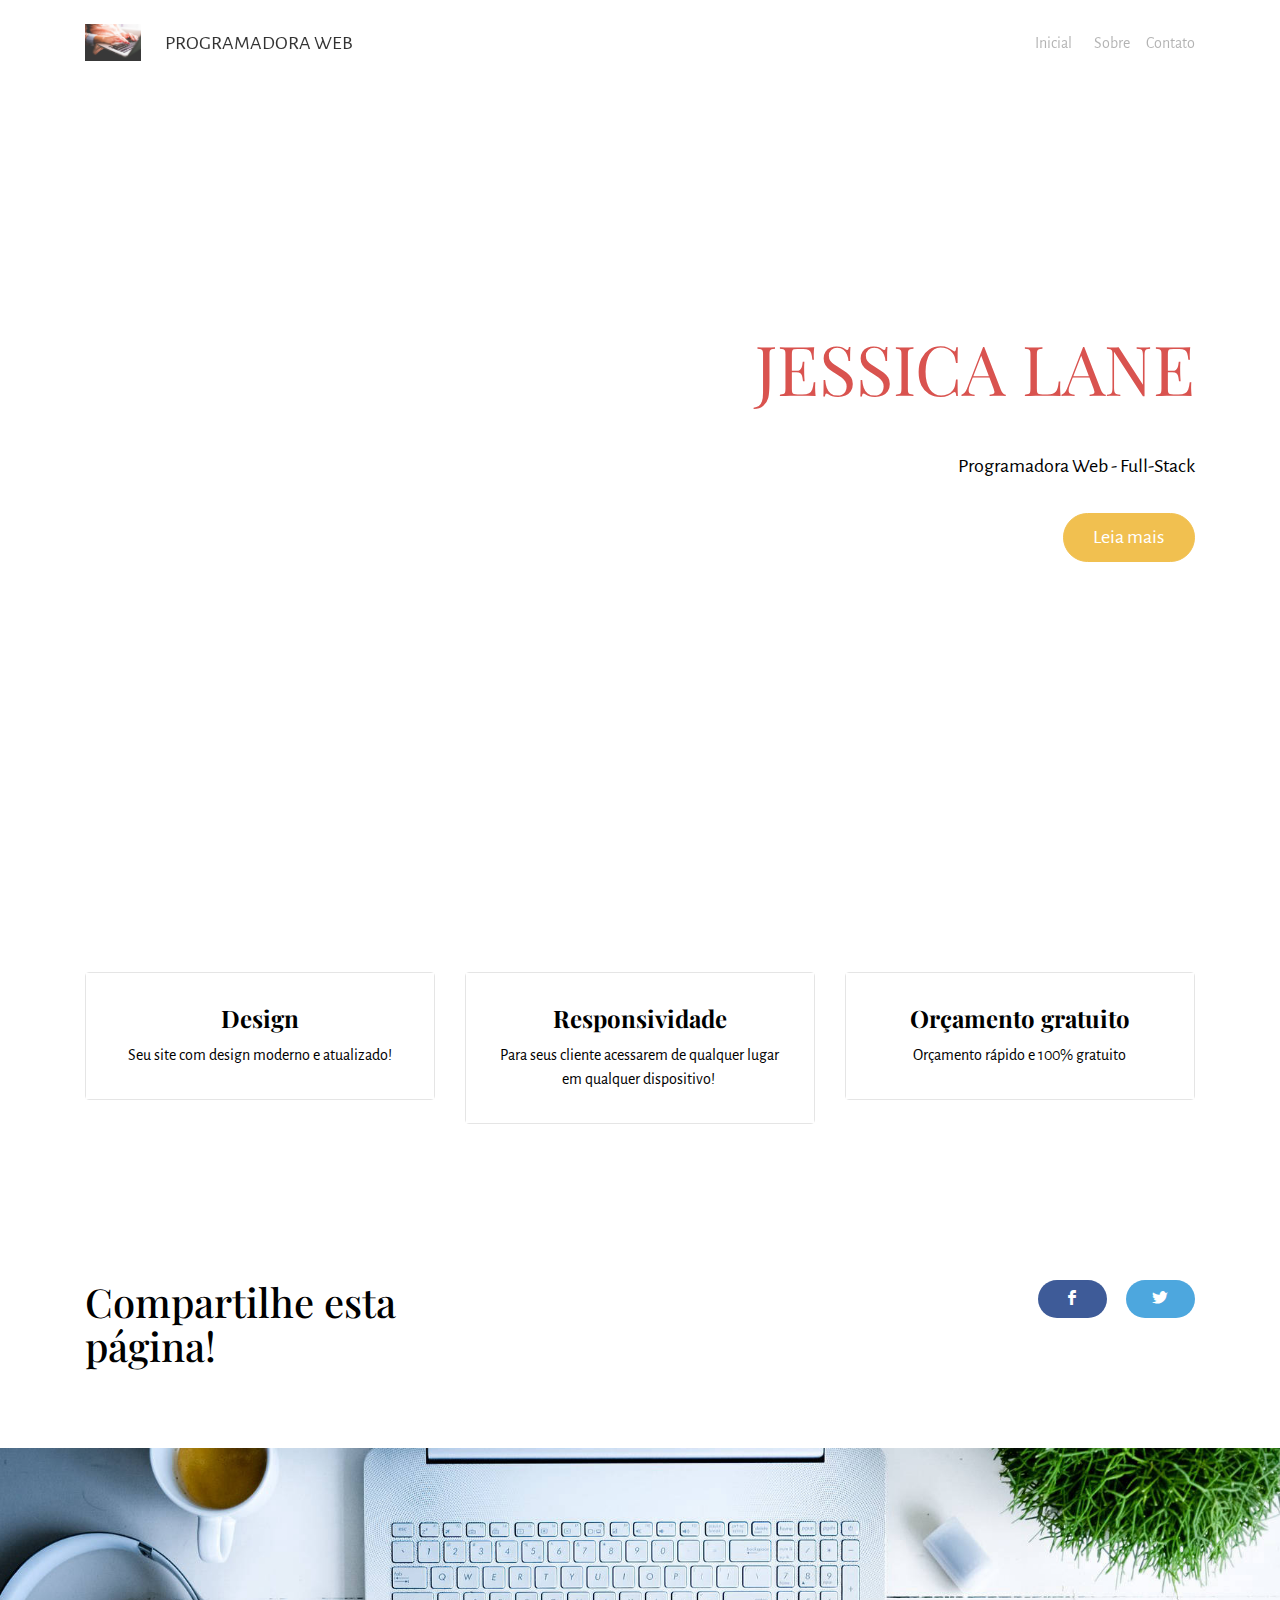
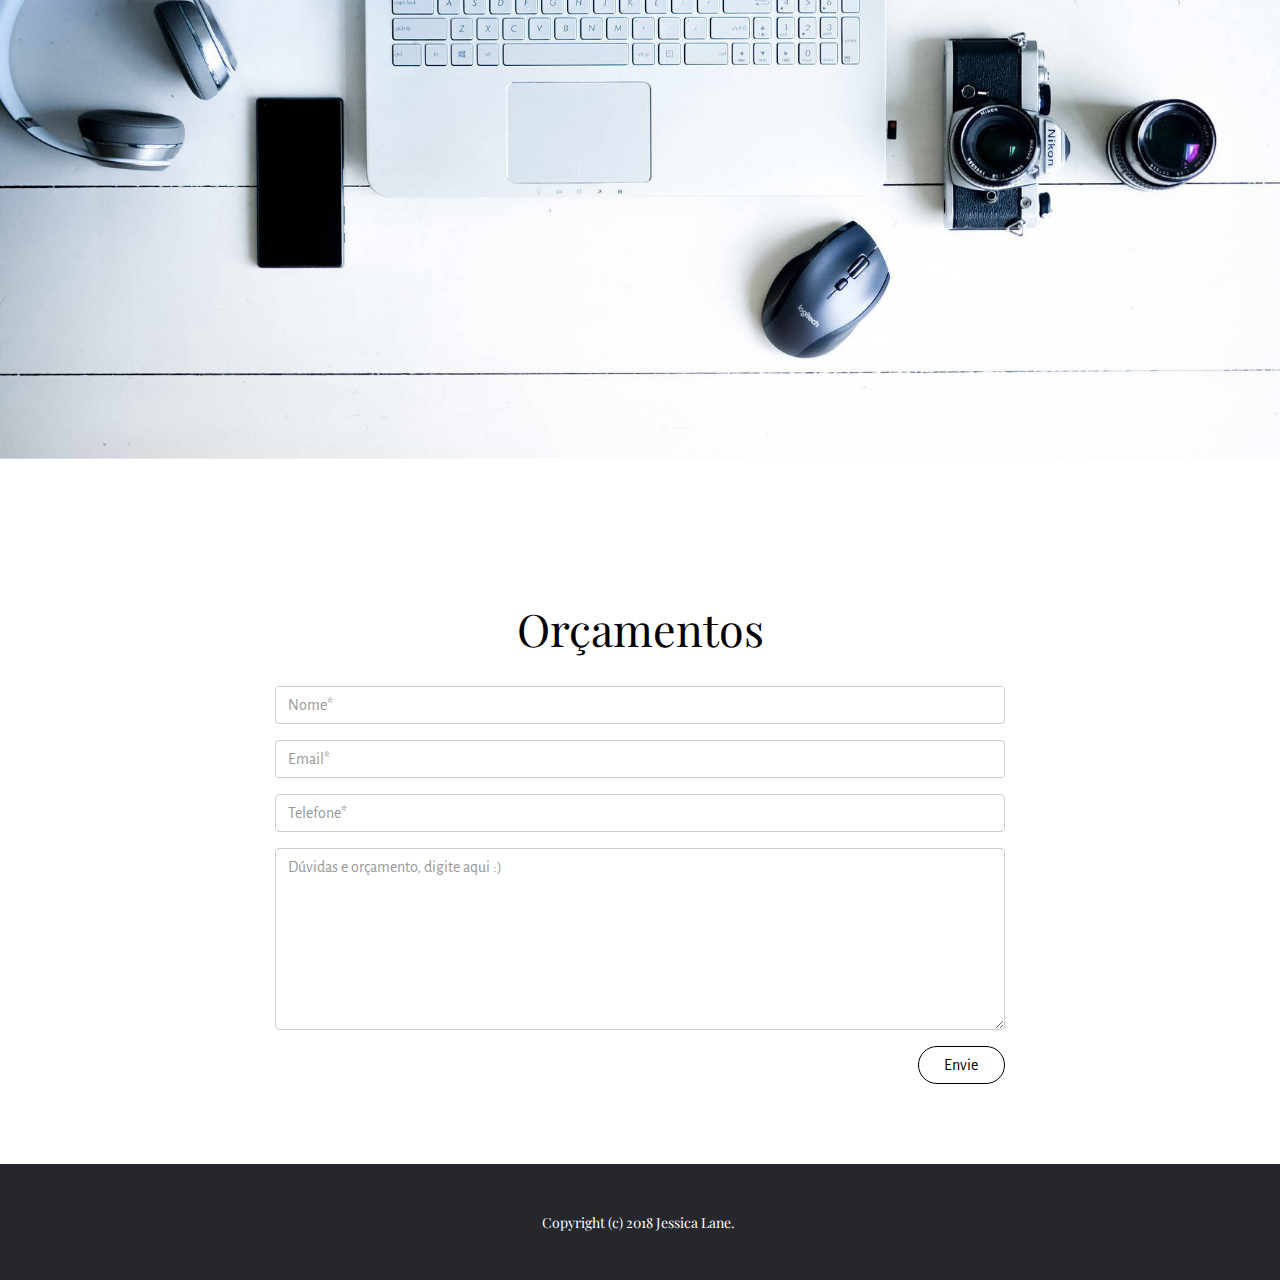
<file: index.html>
<!DOCTYPE html>
<html >
<head>
  <!-- Site made with Mobirise Website Builder v4.8.4, https://mobirise.com -->
  <meta charset="UTF-8">
  <meta http-equiv="X-UA-Compatible" content="IE=edge">
  <meta name="generator" content="Mobirise v4.8.4, mobirise.com">
  <meta name="viewport" content="width=device-width, initial-scale=1, minimum-scale=1">
  <link rel="shortcut icon" href="assets/images/mbr-1920x1280.jpg" type="image/x-icon">
  <meta name="description" content="">
  <title>Home</title>
  <link rel="stylesheet" href="https://fonts.googleapis.com/css?family=Alegreya+Sans:400,700&subset=latin,vietnamese,latin-ext">
  <link rel="stylesheet" href="https://fonts.googleapis.com/css?family=Playfair+Display:400,700&subset=latin,cyrillic">
  <link rel="stylesheet" href="assets/tether/tether.min.css">
  <link rel="stylesheet" href="assets/bootstrap/css/bootstrap.min.css">
  <link rel="stylesheet" href="assets/socicon/css/socicon.min.css">
  <link rel="stylesheet" href="assets/puritym/css/style.css">
  <link rel="stylesheet" href="assets/mobirise/css/mbr-additional.css" type="text/css">
  
  
  
</head>
<body>
  <nav class="navbar navbar-light mbr-navbar navbar-transparent navbar-fixed-top" id="menu-0" data-rv-view="0">
    <div class="container">
        <button class="navbar-toggler pull-right hidden-md-up" type="button" data-toggle="collapse" data-target="#exCollapsingNavbar2">
            <div class="hamburger-icon"></div>
        </button>

        <div class="clearfix"></div>
        <div class="collapse navbar-toggleable-sm" id="exCollapsingNavbar2">
            <span class="navbar-logo"><a href="https://mobirise.com"><img src="assets/images/mbr-1920x1280.jpg" alt="Mobirise"></a></span>
            <span><a class="navbar-brand" href="https://mobirise.com">PROGRAMADORA WEB</a></span>

            

            <ul class="nav navbar-nav pull-xs-right"><li class="nav-item"><a class="nav-link" href="https://mobirise.com"><p>Inicial&nbsp;&nbsp;</p></a></li> <li class="nav-item"><a class="nav-link" href="https://mobirise.com">Sobre</a></li><li class="nav-item"><a class="nav-link" href="https://mobirise.com">Contato</a></li></ul>
        </div>
    </div>
</nav>

<section class="mbr-section mbr-section-full mbr-after-navbar" id="header2-1" data-rv-view="2" style="background-color: rgb(255, 255, 255);">
    <div class="mbr-table-cell">
        
        <div class="container">
            <div class="row">
                <div class="col-md-8 col-md-offset-4 text-xs-right">

                    <h1 class="mbr-section-title display-1">JESSICA LANE</h1>
                    <p class="lead">Programadora Web - Full-Stack</p>
                    <div class="mbr-buttons--left"><a class="btn btn-lg btn-warning" href="https://mobirise.com">Leia mais</a></div>
                </div>
            </div>
        </div>
        
    </div>
</section>

<section class="mbr-section mbr-section-small" id="content4-2" data-rv-view="5" style="background-color: rgb(255, 255, 255); padding-top: 4.5rem; padding-bottom: 4.5rem;">
    
    <div class="container">
        <div class="row">
            <div class="col-sm-6 col-md-4">
                <div class="card cart-block">
                    <div class="card-block">
                        <h4 class="card-title text-xs-center"><strong>Design</strong></h4>
                        <p class="card-text">Seu site com design moderno e atualizado!</p>
                    </div>
                </div>
            </div>
            <div class="col-sm-6 col-md-4">
                <div class="card cart-block">
                    <div class="card-block">
                        <h4 class="card-title text-xs-center"><strong>Responsividade</strong></h4>
                        <p class="card-text">Para seus cliente acessarem de qualquer lugar em qualquer dispositivo!&nbsp;</p>
                    </div>
                </div>
            </div>
            <div class="col-sm-6 col-md-4">
                <div class="card cart-block">
                    <div class="card-block">
                        <h4 class="card-title text-xs-center"><strong>Orçamento gratuito</strong></h4>
                        <p class="card-text">Orçamento rápido e 100% gratuito</p>
                    </div>
                </div>
            </div>
            
        </div>
    </div>
</section>

<section class="mbr-section mbr-section-small" id="social-buttons1-3" data-rv-view="8" style="background-color: rgb(255, 255, 255); padding-top: 4.5rem; padding-bottom: 4.5rem;">
    

    <div class="container">
        <div class="row">
            <div class="col-sm-4">
                <h2 class="mbr-section-title h1">Compartilhe esta página!</h2>
            </div>
            <div class="col-sm-8 text-xs-right">
                <div class="mbr-social-likes" data-counters="true">
                    <div class="btn btn-social facebook socicon-bg-facebook" title="Share link on Facebook">
                        <i class="socicon socicon-facebook"></i>
                        
                    </div>
                    <div class="btn btn-social twitter socicon-bg-twitter" title="Share link on Twitter">
                        <i class="socicon socicon-twitter"></i>
                        
                    </div>
                    
                </div>
            </div>
        </div>
    </div>
</section>

<section class="mbr-section mbr-section-small mbr-parallax-background" id="pricing-table1-6" data-rv-view="21" style="background-image: url(assets/images/mbr-1920x1246.jpg); padding-top: 4.5rem; padding-bottom: 4.5rem;">
    

    <div class="container">
        <div class="row">
            <div class="col-xs-12 col-sm-6 col-md-3">
                <div class="card text-xs-center">
                    <div class="card-header bg-success">Básico</div>
                    <div class="card-block lead">
                        <span>R$</span><span>600</span> <small>&nbsp;à vista</small>
                    </div>
                    <div><ul class="list-group list-group-flush"><li class="list-group-item">Código completo do seu site pronto para colocar no ar!</li></ul></div>
                    <div class="card-block"><a href="https://mobirise.com" class="btn btn-secondary-outline">Quero esse!</a></div>
                </div>
            </div>
            <div class="col-xs-12 col-sm-6 col-md-3">
                <div class="card text-xs-center">
                    <div class="card-header bg-warning">Essencial&nbsp;<br>(Recomendado)</div>
                    <div class="card-block lead">
                        <span>R$</span><span>900</span> <small>parcelado <br>em até 2x</small>
                    </div>
                    <div><ul class="list-group list-group-flush"><li class="list-group-item"><strong>Site hospedado +</strong></li><li class="list-group-item"><strong>3 meses gratuitos de atualizações +</strong></li><li class="list-group-item"><strong>Consultoria por 1 mês para melhor rendimento do seu site!</strong></li></ul></div>
                    <div class="card-block"><a href="https://mobirise.com" class="btn btn-secondary-outline">Quero esse!</a></div>
                </div>
            </div>
            <div class="col-xs-12 col-sm-6 col-md-3">
                <div class="card text-xs-center">
                    <div class="card-header bg-danger">Premium</div>
                    <div class="card-block lead">
                        <span>R$</span><span>1200</span> <small>parcelado <br>em até 3x</small>
                    </div>
                    <div><ul class="list-group list-group-flush"><li class="list-group-item"><strong>Seu site no ar +</strong></li><li class="list-group-item"><strong>3 meses gratuitos de atualizações +</strong></li><li class="list-group-item"><strong>Consultoria e Google Analytics para melhor rendimento do seu site!&nbsp;</strong></li></ul></div>
                    <div class="card-block"><a href="https://mobirise.com" class="btn btn-secondary-outline">Quero esse!</a></div>
                </div>
            </div>
            <div class="col-xs-12 col-sm-6 col-md-3">
                <div class="card text-xs-center">
                    <div class="card-header bg-primary">Full Premium</div>
                    <div class="card-block lead">
                        <span>R$</span><span>2000</span> <small>parcelado <br>em até 4x</small>
                    </div>
                    <div><ul class="list-group list-group-flush"><li class="list-group-item"><strong>Seu site no ar &nbsp;+</strong></li><li class="list-group-item"><strong>Front-End e Back End </strong></li><li class="list-group-item"><strong>Monitoramento de 24h/7 dias por semana. +</strong></li><li class="list-group-item"><strong>Consultoria e atualizações gratuitas durante 4 meses!</strong></li></ul></div>
                    <div class="card-block"><a href="https://mobirise.com" class="btn btn-secondary-outline">Quero esse!</a></div>
                </div>
            </div>
        </div>
    </div>
</section>

<section class="mbr-section mbr-section-small" id="form1-4" data-rv-view="10" style="background-color: rgb(255, 255, 255); padding-top: 4.5rem; padding-bottom: 4.5rem;">
    
    <div class="container">
        <div class="row">
            <div class="col-sm-8 col-sm-offset-2" data-form-type="formoid">
                <h2 class="mbr-section-title display-3 text-xs-center">Orçamentos</h2>

                <div data-form-alert="true"><div hidden="" data-form-alert-success="true">Fica tranquilx! Te retorno em breve! :)</div></div>
                <form action="https://mobirise.com/" method="post" data-form-title="Orçamentos">
                    <input type="hidden" value="0MzACgo1HsJKlOGU4PNvANQc7SA2n2PUUYCPnpvt4yCe29xDLV1D5PXA3i5ozviL1sZS9t05imyC2TnnVWOnSdJKboczM7+yE3Qx9MUZmsRR5KEkxehSDH2PpRCx+2YV" data-form-email="true">
                    <div class="form-group">
                        <input type="text" class="form-control" name="name" required="" placeholder="Nome*" data-form-field="Name">
                    </div>
                    <div class="form-group">
                        <input type="email" class="form-control" name="email" required="" placeholder="Email*" data-form-field="Email">
                    </div>
                    <div class="form-group">
                        <input type="tel" class="form-control" name="phone" placeholder="Telefone*" data-form-field="Phone">
                    </div>
                    <div class="form-group">
                        <textarea class="form-control" name="message" rows="7" placeholder="Dúvidas e orçamento, digite aqui :)" data-form-field="Message"></textarea>
                    </div>
                    <div class="text-xs-right"><button type="submit" class="btn btn-secondary-outline">Envie</button></div>
                </form>
            </div>
        </div>
    </div>
</section>

<footer class="mbr-section mbr-section-nopadding mbr-footer" id="footer1-5" data-rv-view="19" style="background-color: rgb(38, 39, 44); padding-top: 3rem; padding-bottom: 1.98rem;">
    
    <div class="container">
        <p>Copyright (c) 2018 Jessica Lane.&nbsp;</p>
    </div>
</footer>


  <script src="assets/web/assets/jquery/jquery.min.js"></script>
  <script src="assets/tether/tether.min.js"></script>
  <script src="assets/bootstrap/js/bootstrap.min.js"></script>
  <script src="assets/smooth-scroll/smooth-scroll.js"></script>
  <script src="assets/social-likes/social-likes.js"></script>
  <script src="assets/jarallax/jarallax.js"></script>
  <script src="assets/puritym/js/script.js"></script>
  <script src="assets/formoid/formoid.min.js"></script>
  
  
</body>
</html>
</file>
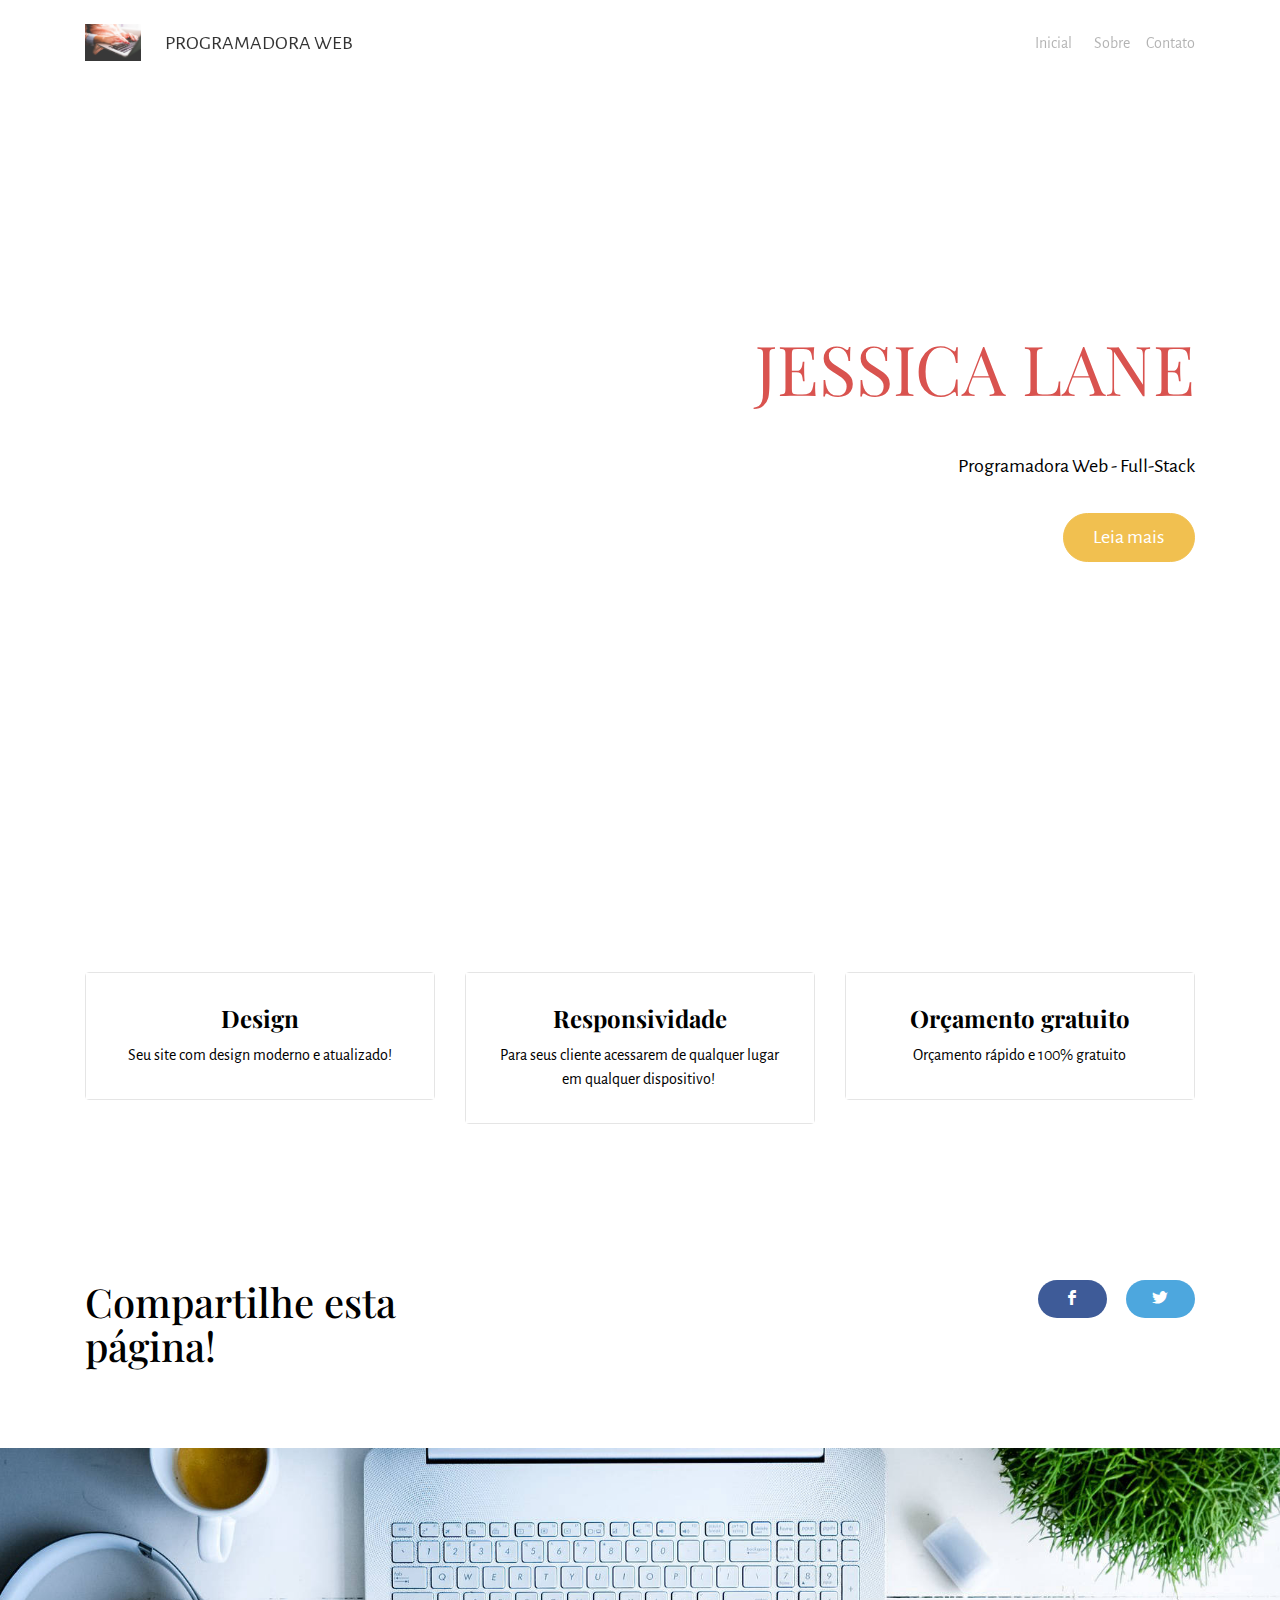
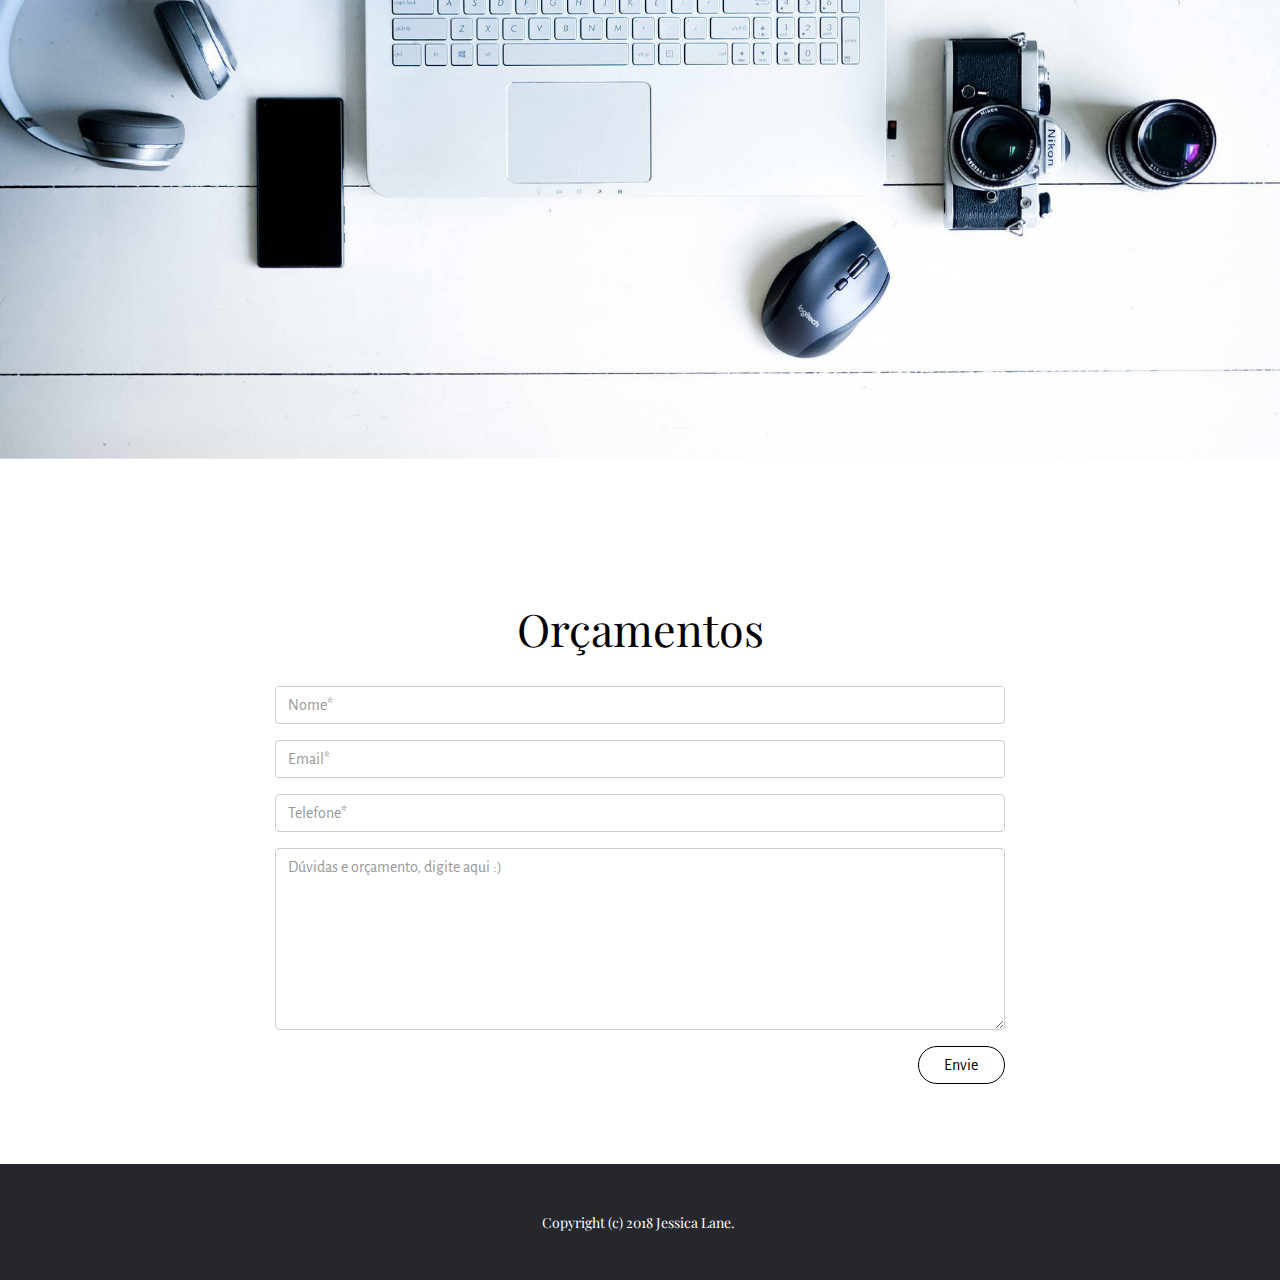
<file: Site primeiro/index.html>
<!DOCTYPE html>
<html >
<head>
  
  <meta charset="UTF-8">
  <meta http-equiv="X-UA-Compatible" content="IE=edge">
  <meta name="generator" content="Mobirise v4.8.4, mobirise.com">
  <meta name="viewport" content="width=device-width, initial-scale=1, minimum-scale=1">
  <link rel="shortcut icon" href="assets/images/mbr-1920x1280.jpg" type="image/x-icon">
  <meta name="description" content="">
  <title>Home</title>
  <link rel="stylesheet" href="https://fonts.googleapis.com/css?family=Alegreya+Sans:400,700&subset=latin,vietnamese,latin-ext">
  <link rel="stylesheet" href="https://fonts.googleapis.com/css?family=Playfair+Display:400,700&subset=latin,cyrillic">
  <link rel="stylesheet" href="assets/tether/tether.min.css">
  <link rel="stylesheet" href="assets/bootstrap/css/bootstrap.min.css">
  <link rel="stylesheet" href="assets/socicon/css/socicon.min.css">
  <link rel="stylesheet" href="assets/puritym/css/style.css">
  <link rel="stylesheet" href="assets/mobirise/css/mbr-additional.css" type="text/css">
  
  
  
</head>
<body>
  <nav class="navbar navbar-light mbr-navbar navbar-transparent navbar-fixed-top" id="menu-0" data-rv-view="0">
    <div class="container">
        <button class="navbar-toggler pull-right hidden-md-up" type="button" data-toggle="collapse" data-target="#exCollapsingNavbar2">
            <div class="hamburger-icon"></div>
        </button>

        <div class="clearfix"></div>
        <div class="collapse navbar-toggleable-sm" id="exCollapsingNavbar2">
            <span class="navbar-logo"><a href="https://mobirise.com"><img src="assets/images/mbr-1920x1280.jpg" alt="Mobirise"></a></span>
            <span><a class="navbar-brand" href="https://mobirise.com">PROGRAMADORA WEB</a></span>

            

            <ul class="nav navbar-nav pull-xs-right"><li class="nav-item"><a class="nav-link" href="https://mobirise.com"><p>Inicial&nbsp;&nbsp;</p></a></li> <li class="nav-item"><a class="nav-link" href="https://mobirise.com">Sobre</a></li><li class="nav-item"><a class="nav-link" href="https://mobirise.com">Contato</a></li></ul>
        </div>
    </div>
</nav>

<section class="mbr-section mbr-section-full mbr-after-navbar" id="header2-1" data-rv-view="2" style="background-color: rgb(255, 255, 255);">
    <div class="mbr-table-cell">
        
        <div class="container">
            <div class="row">
                <div class="col-md-8 col-md-offset-4 text-xs-right">

                    <h1 class="mbr-section-title display-1">JESSICA LANE</h1>
                    <p class="lead">Programadora Web - Full-Stack</p>
                    <div class="mbr-buttons--left"><a class="btn btn-lg btn-warning" href="https://mobirise.com">Leia mais</a></div>
                </div>
            </div>
        </div>
        
    </div>
</section>

<section class="mbr-section mbr-section-small" id="content4-2" data-rv-view="5" style="background-color: rgb(255, 255, 255); padding-top: 4.5rem; padding-bottom: 4.5rem;">
    
    <div class="container">
        <div class="row">
            <div class="col-sm-6 col-md-4">
                <div class="card cart-block">
                    <div class="card-block">
                        <h4 class="card-title text-xs-center"><strong>Design</strong></h4>
                        <p class="card-text">Seu site com design moderno e atualizado!</p>
                    </div>
                </div>
            </div>
            <div class="col-sm-6 col-md-4">
                <div class="card cart-block">
                    <div class="card-block">
                        <h4 class="card-title text-xs-center"><strong>Responsividade</strong></h4>
                        <p class="card-text">Para seus cliente acessarem de qualquer lugar em qualquer dispositivo!&nbsp;</p>
                    </div>
                </div>
            </div>
            <div class="col-sm-6 col-md-4">
                <div class="card cart-block">
                    <div class="card-block">
                        <h4 class="card-title text-xs-center"><strong>Orçamento gratuito</strong></h4>
                        <p class="card-text">Orçamento rápido e 100% gratuito</p>
                    </div>
                </div>
            </div>
            
        </div>
    </div>
</section>

<section class="mbr-section mbr-section-small" id="social-buttons1-3" data-rv-view="8" style="background-color: rgb(255, 255, 255); padding-top: 4.5rem; padding-bottom: 4.5rem;">
    

    <div class="container">
        <div class="row">
            <div class="col-sm-4">
                <h2 class="mbr-section-title h1">Compartilhe esta página!</h2>
            </div>
            <div class="col-sm-8 text-xs-right">
                <div class="mbr-social-likes" data-counters="true">
                    <div class="btn btn-social facebook socicon-bg-facebook" title="Share link on Facebook">
                        <i class="socicon socicon-facebook"></i>
                        
                    </div>
                    <div class="btn btn-social twitter socicon-bg-twitter" title="Share link on Twitter">
                        <i class="socicon socicon-twitter"></i>
                        
                    </div>
                    
                </div>
            </div>
        </div>
    </div>
</section>

<section class="mbr-section mbr-section-small mbr-parallax-background" id="pricing-table1-6" data-rv-view="21" style="background-image: url(assets/images/mbr-1920x1246.jpg); padding-top: 4.5rem; padding-bottom: 4.5rem;">
    

    <div class="container">
        <div class="row">
            <div class="col-xs-12 col-sm-6 col-md-3">
                <div class="card text-xs-center">
                    <div class="card-header bg-success">Básico</div>
                    <div class="card-block lead">
                        <span>R$</span><span>600</span> <small>&nbsp;à vista</small>
                    </div>
                    <div><ul class="list-group list-group-flush"><li class="list-group-item">Código completo do seu site pronto para colocar no ar!</li></ul></div>
                    <div class="card-block"><a href="https://mobirise.com" class="btn btn-secondary-outline">Quero esse!</a></div>
                </div>
            </div>
            <div class="col-xs-12 col-sm-6 col-md-3">
                <div class="card text-xs-center">
                    <div class="card-header bg-warning">Essencial&nbsp;<br>(Recomendado)</div>
                    <div class="card-block lead">
                        <span>R$</span><span>900</span> <small>parcelado <br>em até 2x</small>
                    </div>
                    <div><ul class="list-group list-group-flush"><li class="list-group-item"><strong>Site hospedado +</strong></li><li class="list-group-item"><strong>3 meses gratuitos de atualizações +</strong></li><li class="list-group-item"><strong>Consultoria por 1 mês para melhor rendimento do seu site!</strong></li></ul></div>
                    <div class="card-block"><a href="https://mobirise.com" class="btn btn-secondary-outline">Quero esse!</a></div>
                </div>
            </div>
            <div class="col-xs-12 col-sm-6 col-md-3">
                <div class="card text-xs-center">
                    <div class="card-header bg-danger">Premium</div>
                    <div class="card-block lead">
                        <span>R$</span><span>1200</span> <small>parcelado <br>em até 3x</small>
                    </div>
                    <div><ul class="list-group list-group-flush"><li class="list-group-item"><strong>Seu site no ar +</strong></li><li class="list-group-item"><strong>3 meses gratuitos de atualizações +</strong></li><li class="list-group-item"><strong>Consultoria e Google Analytics para melhor rendimento do seu site!&nbsp;</strong></li></ul></div>
                    <div class="card-block"><a href="https://mobirise.com" class="btn btn-secondary-outline">Quero esse!</a></div>
                </div>
            </div>
            <div class="col-xs-12 col-sm-6 col-md-3">
                <div class="card text-xs-center">
                    <div class="card-header bg-primary">Full Premium</div>
                    <div class="card-block lead">
                        <span>R$</span><span>2000</span> <small>parcelado <br>em até 4x</small>
                    </div>
                    <div><ul class="list-group list-group-flush"><li class="list-group-item"><strong>Seu site no ar &nbsp;+</strong></li><li class="list-group-item"><strong>Front-End e Back End </strong></li><li class="list-group-item"><strong>Monitoramento de 24h/7 dias por semana. +</strong></li><li class="list-group-item"><strong>Consultoria e atualizações gratuitas durante 4 meses!</strong></li></ul></div>
                    <div class="card-block"><a href="https://mobirise.com" class="btn btn-secondary-outline">Quero esse!</a></div>
                </div>
            </div>
        </div>
    </div>
</section>

<section class="mbr-section mbr-section-small" id="form1-4" data-rv-view="10" style="background-color: rgb(255, 255, 255); padding-top: 4.5rem; padding-bottom: 4.5rem;">
    
    <div class="container">
        <div class="row">
            <div class="col-sm-8 col-sm-offset-2" data-form-type="formoid">
                <h2 class="mbr-section-title display-3 text-xs-center">Orçamentos</h2>

                <div data-form-alert="true"><div hidden="" data-form-alert-success="true">Fica tranquilx! Te retorno em breve! :)</div></div>
                <form action="https://mobirise.com/" method="post" data-form-title="Orçamentos">
                    <input type="hidden" value="GQzAF2WicslWW6W2A+bSi/2QX7AVA72kP2K2TW+yV4AFEe+Q7eJwV7JjbsmO7xnwV34Qss1pYOHuX10NIJoTFzYMJJRHgOat5ECXTRygJvsoCTVwbIWM6WreibgjxsYR" data-form-email="true">
                    <div class="form-group">
                        <input type="text" class="form-control" name="name" required="" placeholder="Nome*" data-form-field="Name">
                    </div>
                    <div class="form-group">
                        <input type="email" class="form-control" name="email" required="" placeholder="Email*" data-form-field="Email">
                    </div>
                    <div class="form-group">
                        <input type="tel" class="form-control" name="phone" placeholder="Telefone*" data-form-field="Phone">
                    </div>
                    <div class="form-group">
                        <textarea class="form-control" name="message" rows="7" placeholder="Dúvidas e orçamento, digite aqui :)" data-form-field="Message"></textarea>
                    </div>
                    <div class="text-xs-right"><button type="submit" class="btn btn-secondary-outline">Envie</button></div>
                </form>
            </div>
        </div>
    </div>
</section>

<footer class="mbr-section mbr-section-nopadding mbr-footer" id="footer1-5" data-rv-view="19" style="background-color: rgb(38, 39, 44); padding-top: 3rem; padding-bottom: 1.98rem;">
    
    <div class="container">
        <p>Copyright (c) 2018 Jessica Lane.&nbsp;</p>
    </div>
</footer>


  <script src="assets/web/assets/jquery/jquery.min.js"></script>
  <script src="assets/tether/tether.min.js"></script>
  <script src="assets/bootstrap/js/bootstrap.min.js"></script>
  <script src="assets/smooth-scroll/smooth-scroll.js"></script>
  <script src="assets/social-likes/social-likes.js"></script>
  <script src="assets/jarallax/jarallax.js"></script>
  <script src="assets/puritym/js/script.js"></script>
  <script src="assets/formoid/formoid.min.js"></script>
  
  
</body>
</html>
</file>
<file: assets/mobirise/css/mbr-additional.css>
@import url(https://fonts.googleapis.com/css?family=Playfair+Display:400,700&subset=latin,cyrillic);

#menu-0 .navbar-toggler {
  color: #a8d0ea;
}
#header2-1 H1 {
  color: #d9534f;
}
#content4-2 P {
  text-align: center;
}
#footer1-5 P {
  text-align: center;
  font-size: 14px;
  font-family: 'Playfair Display', sans-serif;
}
</file>
<file: Site primeiro/assets/mobirise/css/mbr-additional.css>
@import url(https://fonts.googleapis.com/css?family=Playfair+Display:400,700&subset=latin,cyrillic);

#menu-0 .navbar-toggler {
  color: #a8d0ea;
}
#header2-1 H1 {
  color: #d9534f;
}
#content4-2 P {
  text-align: center;
}
#footer1-5 P {
  text-align: center;
  font-size: 14px;
  font-family: 'Playfair Display', sans-serif;
}
</file>
<file: assets/socicon/css/socicon.min.css>
@font-face{font-family:'socicon';src:url('../fonts/socicon.eot');src:url('../fonts/socicon.eot?#iefix') format('embedded-opentype'),url('../fonts/socicon.woff') format('woff'),url('../fonts/socicon.woff2') format('woff2'),url('../fonts/socicon.ttf') format('truetype'),url('../fonts/socicon.svg#sociconregular') format('svg');font-weight:normal;font-style:normal}.socicon{position:relative;top:1px;display:inline-block;font-family:'socicon';font-style:normal;font-weight:normal;line-height:1;text-transform:none !important;-webkit-font-smoothing:antialiased;-moz-osx-font-smoothing:grayscale}.socicon-twitter:before{content:"a"}.socicon-facebook:before{content:"b"}.socicon-google:before{content:"c"}.socicon-pinterest:before{content:"d"}.socicon-foursquare:before{content:"e"}.socicon-yahoo:before{content:"f"}.socicon-skype:before{content:"g"}.socicon-yelp:before{content:"h"}.socicon-feedburner:before{content:"i"}.socicon-linkedin:before{content:"j"}.socicon-viadeo:before{content:"k"}.socicon-xing:before{content:"l"}.socicon-myspace:before{content:"m"}.socicon-soundcloud:before{content:"n"}.socicon-spotify:before{content:"o"}.socicon-grooveshark:before{content:"p"}.socicon-lastfm:before{content:"q"}.socicon-youtube:before{content:"r"}.socicon-vimeo:before{content:"s"}.socicon-dailymotion:before{content:"t"}.socicon-vine:before{content:"u"}.socicon-flickr:before{content:"v"}.socicon-500px:before{content:"w"}.socicon-instagram:before{content:"x"}.socicon-wordpress:before{content:"y"}.socicon-tumblr:before{content:"z"}.socicon-blogger:before{content:"A"}.socicon-technorati:before{content:"B"}.socicon-reddit:before{content:"C"}.socicon-dribbble:before{content:"D"}.socicon-stumbleupon:before{content:"E"}.socicon-digg:before{content:"F"}.socicon-envato:before{content:"G"}.socicon-behance:before{content:"H"}.socicon-delicious:before{content:"I"}.socicon-deviantart:before{content:"J"}.socicon-forrst:before{content:"K"}.socicon-play:before{content:"L"}.socicon-zerply:before{content:"M"}.socicon-wikipedia:before{content:"N"}.socicon-apple:before{content:"O"}.socicon-flattr:before{content:"P"}.socicon-github:before{content:"Q"}.socicon-chimein:before{content:"R"}.socicon-friendfeed:before{content:"S"}.socicon-newsvine:before{content:"T"}.socicon-identica:before{content:"U"}.socicon-bebo:before{content:"V"}.socicon-zynga:before{content:"W"}.socicon-steam:before{content:"X"}.socicon-xbox:before{content:"Y"}.socicon-windows:before{content:"Z"}.socicon-outlook:before{content:"1"}.socicon-coderwall:before{content:"2"}.socicon-tripadvisor:before{content:"3"}.socicon-appnet:before{content:"4"}.socicon-goodreads:before{content:"5"}.socicon-tripit:before{content:"6"}.socicon-lanyrd:before{content:"7"}.socicon-slideshare:before{content:"8"}.socicon-buffer:before{content:"9"}.socicon-rss:before{content:","}.socicon-vkontakte:before{content:";"}.socicon-disqus:before{content:":"}.socicon-houzz:before{content:"+"}.socicon-mail:before{content:"@"}.socicon-patreon:before{content:"="}.socicon-paypal:before{content:"-"}.socicon-playstation:before{content:"^"}.socicon-smugmug:before{content:"¨"}.socicon-swarm:before{content:"$"}.socicon-triplej:before{content:"*"}.socicon-yammer:before{content:"&"}.socicon-stackoverflow:before{content:"("}.socicon-drupal:before{content:"#"}.socicon-odnoklassniki:before{content:"."}.socicon-android:before{content:"_"}.socicon-meetup:before{content:"]"}.socicon-persona:before{content:")"}.socicon-amazon:before{content:"£"}.socicon-ello:before{content:"'"}.socicon-mixcloud:before{content:"\""}.socicon-8tracks:before{content:"}"}.socicon-twitch:before{content:"{"}.socicon-bg-twitter{background:#4da7de}.socicon-bg-twitter:hover{background:#4da7de !important}.socicon-bg-facebook{background:#3e5b98}.socicon-bg-facebook:hover{background:#3e5b98 !important}.socicon-bg-google{background:#d93e2d}.socicon-bg-google:hover{background:#d93e2d !important}.socicon-bg-pinterest{background:#c92619}.socicon-bg-pinterest:hover{background:#c92619 !important}.socicon-bg-foursquare{background:#f94877}.socicon-bg-foursquare:hover{background:#f94877 !important}.socicon-bg-yahoo{background:#6e2a85}.socicon-bg-yahoo:hover{background:#6e2a85 !important}.socicon-bg-skype{background:#28abe3}.socicon-bg-skype:hover{background:#28abe3 !important}.socicon-bg-yelp{background:#c83218}.socicon-bg-yelp:hover{background:#c83218 !important}.socicon-bg-feedburner{background:#fc0}.socicon-bg-feedburner:hover{background:#fc0 !important}.socicon-bg-linkedin{background:#3371b7}.socicon-bg-linkedin:hover{background:#3371b7 !important}.socicon-bg-viadeo{background:#e4a000}.socicon-bg-viadeo:hover{background:#e4a000 !important}.socicon-bg-xing{background:#005a60}.socicon-bg-xing:hover{background:#005a60 !important}.socicon-bg-myspace{background:#323232}.socicon-bg-myspace:hover{background:#323232 !important}.socicon-bg-soundcloud{background:#fe3801}.socicon-bg-soundcloud:hover{background:#fe3801 !important}.socicon-bg-spotify{background:#7bb342}.socicon-bg-spotify:hover{background:#7bb342 !important}.socicon-bg-grooveshark{background:#000}.socicon-bg-grooveshark:hover{background:#000 !important}.socicon-bg-lastfm{background:#d41316}.socicon-bg-lastfm:hover{background:#d41316 !important}.socicon-bg-youtube{background:#e02a20}.socicon-bg-youtube:hover{background:#e02a20 !important}.socicon-bg-vimeo{background:#51b5e7}.socicon-bg-vimeo:hover{background:#51b5e7 !important}.socicon-bg-dailymotion{background:#004e72}.socicon-bg-dailymotion:hover{background:#004e72 !important}.socicon-bg-vine{background:#00b389}.socicon-bg-vine:hover{background:#00b389 !important}.socicon-bg-flickr{background:#1e1e1b}.socicon-bg-flickr:hover{background:#1e1e1b !important}.socicon-bg-500px{background:#58a9de}.socicon-bg-500px:hover{background:#58a9de !important}.socicon-bg-instagram{background:#9c7c6e}.socicon-bg-instagram:hover{background:#9c7c6e !important}.socicon-bg-wordpress{background:#464646}.socicon-bg-wordpress:hover{background:#464646 !important}.socicon-bg-tumblr{background:#45556c}.socicon-bg-tumblr:hover{background:#45556c !important}.socicon-bg-blogger{background:#ec661c}.socicon-bg-blogger:hover{background:#ec661c !important}.socicon-bg-technorati{background:#5cb030}.socicon-bg-technorati:hover{background:#5cb030 !important}.socicon-bg-reddit{background:#e74a1e}.socicon-bg-reddit:hover{background:#e74a1e !important}.socicon-bg-dribbble{background:#e84d88}.socicon-bg-dribbble:hover{background:#e84d88 !important}.socicon-bg-stumbleupon{background:#e64011}.socicon-bg-stumbleupon:hover{background:#e64011 !important}.socicon-bg-digg{background:#1d1d1b}.socicon-bg-digg:hover{background:#1d1d1b !important}.socicon-bg-envato{background:#597c3a}.socicon-bg-envato:hover{background:#597c3a !important}.socicon-bg-behance{background:#000}.socicon-bg-behance:hover{background:#000 !important}.socicon-bg-delicious{background:#020202}.socicon-bg-delicious:hover{background:#020202 !important}.socicon-bg-deviantart{background:#c5d200}.socicon-bg-deviantart:hover{background:#c5d200 !important}.socicon-bg-forrst{background:#5b9a68}.socicon-bg-forrst:hover{background:#5b9a68 !important}.socicon-bg-play{background:#000}.socicon-bg-play:hover{background:#000 !important}.socicon-bg-zerply{background:#9dbc7a}.socicon-bg-zerply:hover{background:#9dbc7a !important}.socicon-bg-wikipedia{background:#000}.socicon-bg-wikipedia:hover{background:#000 !important}.socicon-bg-apple{background:#b9bfc1}.socicon-bg-apple:hover{background:#b9bfc1 !important}.socicon-bg-flattr{background:#f67c1a}.socicon-bg-flattr:hover{background:#f67c1a !important}.socicon-bg-github{background:#221e1b}.socicon-bg-github:hover{background:#221e1b !important}.socicon-bg-chimein{background:#888688}.socicon-bg-chimein:hover{background:#888688 !important}.socicon-bg-friendfeed{background:#2f72c4}.socicon-bg-friendfeed:hover{background:#2f72c4 !important}.socicon-bg-newsvine{background:#075b2f}.socicon-bg-newsvine:hover{background:#075b2f !important}.socicon-bg-identica{background:#000}.socicon-bg-identica:hover{background:#000 !important}.socicon-bg-bebo{background:#ef1011}.socicon-bg-bebo:hover{background:#ef1011 !important}.socicon-bg-zynga{background:#dc0606}.socicon-bg-zynga:hover{background:#dc0606 !important}.socicon-bg-steam{background:#8f8d8a}.socicon-bg-steam:hover{background:#8f8d8a !important}.socicon-bg-xbox{background:#92c83e}.socicon-bg-xbox:hover{background:#92c83e !important}.socicon-bg-windows{background:#00bdf6}.socicon-bg-windows:hover{background:#00bdf6 !important}.socicon-bg-outlook{background:#0072c6}.socicon-bg-outlook:hover{background:#0072c6 !important}.socicon-bg-coderwall{background:#3e8dcc}.socicon-bg-coderwall:hover{background:#3e8dcc !important}.socicon-bg-tripadvisor{background:#000}.socicon-bg-tripadvisor:hover{background:#000 !important}.socicon-bg-appnet{background:#494949}.socicon-bg-appnet:hover{background:#494949 !important}.socicon-bg-goodreads{background:#463020}.socicon-bg-goodreads:hover{background:#463020 !important}.socicon-bg-tripit{background:#1982c3}.socicon-bg-tripit:hover{background:#1982c3 !important}.socicon-bg-lanyrd{background:#3c80c9}.socicon-bg-lanyrd:hover{background:#3c80c9 !important}.socicon-bg-slideshare{background:#4ba3a6}.socicon-bg-slideshare:hover{background:#4ba3a6 !important}.socicon-bg-buffer{background:#000}.socicon-bg-buffer:hover{background:#000 !important}.socicon-bg-rss{background:#f26109}.socicon-bg-rss:hover{background:#f26109 !important}.socicon-bg-vkontakte{background:#5a7fa6}.socicon-bg-vkontakte:hover{background:#5a7fa6 !important}.socicon-bg-disqus{background:#2e9fff}.socicon-bg-disqus:hover{background:#2e9fff !important}.socicon-bg-houzz{background:#7cc04b}.socicon-bg-houzz:hover{background:#7cc04b !important}.socicon-bg-mail{background:#000}.socicon-bg-mail:hover{background:#000 !important}.socicon-bg-patreon{background:#e44727}.socicon-bg-patreon:hover{background:#e44727 !important}.socicon-bg-paypal{background:#009cde}.socicon-bg-paypal:hover{background:#009cde !important}.socicon-bg-playstation{background:#000}.socicon-bg-playstation:hover{background:#000 !important}.socicon-bg-smugmug{background:#acfd32}.socicon-bg-smugmug:hover{background:#acfd32 !important}.socicon-bg-swarm{background:#fc9d3c}.socicon-bg-swarm:hover{background:#fc9d3c !important}.socicon-bg-triplej{background:#e53531}.socicon-bg-triplej:hover{background:#e53531 !important}.socicon-bg-yammer{background:#1175c4}.socicon-bg-yammer:hover{background:#1175c4 !important}.socicon-bg-stackoverflow{background:#fd9827}.socicon-bg-stackoverflow:hover{background:#fd9827 !important}.socicon-bg-drupal{background:#00598e}.socicon-bg-drupal:hover{background:#00598e !important}.socicon-bg-odnoklassniki{background:#f48420}.socicon-bg-odnoklassniki:hover{background:#f48420 !important}.socicon-bg-android{background:#8ec047}.socicon-bg-android:hover{background:#8ec047 !important}.socicon-bg-meetup{background:#e2373c}.socicon-bg-meetup:hover{background:#e2373c !important}.socicon-bg-persona{background:#e6753d}.socicon-bg-persona:hover{background:#e6753d !important}.socicon-bg-amazon{background:#f90}.socicon-bg-amazon:hover{background:#f90 !important}.socicon-bg-ello{background:#000}.socicon-bg-ello:hover{background:#000 !important}.socicon-bg-mixcloud{background:#314359}.socicon-bg-mixcloud:hover{background:#314359 !important}.socicon-bg-8tracks{background:#122c4b}.socicon-bg-8tracks:hover{background:#122c4b !important}.socicon-bg-twitch{background:#6441a5}.socicon-bg-twitch:hover{background:#6441a5 !important}
</file>
<file: assets/puritym/css/style.css>
.engine {
	position: absolute;
	text-indent: -2400px;
	text-align: center;
	padding: 0;
	top: 0;
	left: -2400px;
}/**
 * BOOTSTRAP CUSTOM
 */
.container {
  position: relative; }

.btn {
  margin-bottom: 0.5rem; }
  .btn + .btn {
    margin-left: 1rem; }

.btn-white {
  background: #fff;
  color: inherit; }

.btn-black {
  background: #000;
  color: #fff; }

.btn-social,
.btn-social:hover,
.btn-social:active,
.btn-social:focus {
  color: #fff; }

.display-1 {
  font-size: 4.3rem;
  margin-top: 3.9rem;
  margin-bottom: 2.8rem; }

.display-2 {
  font-size: 3.5rem;
  margin-top: 3.5rem;
  margin-bottom: 2.5rem; }

.display-3 {
  font-size: 2.8rem;
  margin-top: 3.2rem;
  margin-bottom: 2rem; }

.display-4 {
  font-size: 2.3rem;
  margin-top: 2.3rem;
  margin-bottom: 1.8rem; }

p.lead,
.lead p {
  margin-bottom: 2rem; }

.card .card-img-top {
  width: 100%; }

.card-block {
  background-color: #fff; }

@media (min-width: 768px) {
  .col-md-4:nth-of-type(3n+1) {
    clear: left; } }
@media (min-width: 544px) and (max-width: 767px) {
  .col-md-4:nth-of-type(odd) {
    clear: left; } }
.row.no-gutter {
  margin-left: 0;
  margin-right: 0; }

.row.no-gutter > [class*=col-]:not(:first-child),
.row.no-gutter > [class*=col-]:not(:last-child) {
  padding-right: 0;
  padding-left: 0; }

blockquote {
  padding: .5rem 1rem;
  margin: 0 0 1rem;
  margin-bottom: 1rem;
  font-size: 1.25rem;
  border-left: .25rem solid #f1c050; }

/**
 * TYPOGRAPHY
 */
body {
  font-family: "Alegreya Sans", sans-serif; }

h1, h2, h3, h4, h5, h6,
.h1, .h2, .h3, .h4, .h5, .h6,
.display-1, .display-2, .display-3, .display-4 {
  font-family: "Playfair Display", sans-serif; }

/**
 * MAPS
 */
@-webkit-keyframes mapCircleLoading {
  from {
    -webkit-transform: rotate(0deg); }
  to {
    -webkit-transform: rotate(359deg); } }
@keyframes mapCircleLoading {
  from {
    transform: rotate(0deg); }
  to {
    transform: rotate(359deg); } }
.mbr-map {
  position: relative; }
  .mbr-map iframe {
    height: 100%;
    width: 100%; }
  .mbr-map [data-state-details] {
    color: #6b6763;
    font-family: "Alegreya Sans", sans-serif;
    font-size: 1.25rem;
    height: 1.5em;
    margin-top: -0.75em;
    padding-left: 20px;
    padding-right: 20px;
    position: absolute;
    text-align: center;
    top: 50%;
    width: 100%; }
  .mbr-map[data-state] {
    background: #e9e5dc; }
  .mbr-map[data-state="loading"] [data-state-details] {
    display: none; }
  .mbr-map[data-state="loading"]::after {
    content: "";
    -webkit-animation: mapCircleLoading .6s infinite linear;
    animation: mapCircleLoading .6s infinite linear;
    border-radius: 50%;
    border: 6px rgba(255, 255, 255, 0.35) solid;
    border-top-color: #fff;
    height: 40px;
    left: 50%;
    margin-left: -20px;
    margin-top: -20px;
    position: absolute;
    top: 50%;
    width: 40px; }

/**
 * SECTIONS
 */
.mbr-section {
  position: relative;
  padding-top: 9rem;
  padding-bottom: 9rem;
  background-position: 50% 50%;
  background-repeat: no-repeat;
  background-size: cover; }

.mbr-section-full {
  display: table;
  width: 100%;
  height: 100vh;
  padding-top: 0;
  padding-bottom: 0; }

.mbr-section-small {
  padding-top: 4.5rem;
  padding-bottom: 4.5rem; }

.mbr-section-nopadding {
  padding-top: 0;
  padding-bottom: 0; }

.mbr-section-title {
  margin-top: 0; }

.mbr-table {
  display: table; }

.mbr-table-cell {
  position: relative;
  display: table-cell;
  vertical-align: middle;
  padding-top: 9rem;
  padding-bottom: 9rem; }

.mbr-inner-padding {
  padding: 4rem; }

/* footer */
.mbr-footer {
  color: #fff; }
  .mbr-footer .mbr-map,
  .mbr-footer .mbr-google-map {
    height: 300px; }
  .mbr-footer .form-control {
    color: #fff;
    background-color: #26272c;
    border-color: #1b1c20; }
  .mbr-footer ul {
    list-style-type: none;
    padding: 0; }
    .mbr-footer ul li {
      position: relative;
      padding-left: 1.2rem; }
      .mbr-footer ul li:before {
        content: '';
        position: absolute;
        margin-left: -1.2rem;
        width: 10px;
        height: 1px;
        top: 50%;
        background-color: #fff; }

footer.mbr-footer {
  padding-top: 3rem;
  padding-bottom: 2rem; }

/**
 * NAVBAR
 */
.mbr-navbar {
  position: absolute;
  top: 0;
  right: 0;
  left: 0;
  padding: 1.5rem 1rem;
  background-color: #fff;
  z-index: 1030; }
  .mbr-navbar.navbar-fixed-top {
    position: fixed; }
  .mbr-navbar.navbar-transparent {
    background-color: transparent; }
  .mbr-navbar .navbar-logo {
    margin-right: 1.5rem;
    float: left; }
  .mbr-navbar .navbar-logo,
  .mbr-navbar .navbar-logo img {
    height: 37px; }
  .mbr-navbar .navbar-brand {
    margin-right: 1.5rem; }
  .mbr-navbar .navbar-divider,
  .mbr-navbar .navbar-nav .nav-item + .nav-item,
  .mbr-navbar .navbar-nav .nav-link + .nav-link {
    margin-left: 1rem; }
  .mbr-navbar .navbar-nav + .navbar-nav {
    margin-right: 20px; }

.mbr-navbar .hamburger-icon, .navbar-dropdown .hamburger-icon {
  content: "";
  width: 16px;
  -webkit-box-shadow: 0 -6px 0 1px,0 0 0 1px,0 6px 0 1px;
  -moz-box-shadow: 0 -6px 0 1px,0 0 0 1px,0 6px 0 1px;
  box-shadow: 0 -6px 0 1px,0 0 0 1px,0 6px 0 1px; }

/**
 * HELPERS
 */
/* Colors */
.text-white {
  color: #fff !important; }

.text-black {
  color: #000 !important; }

/**
 * Mobirise Classes
 */
.mbr-after-navbar:before {
  content: "";
  display: block;
  height: 54px; }

.mbr-section__container--first {
  padding-bottom: 1rem; }

.mbr-section__container--middle {
  padding-top: 1rem;
  padding-bottom: 1rem; }

.mbr-section__container--last {
  padding-top: 1rem; }

.mbr-overlay,
.mbr-background-video,
.mbr-background-video-preview {
  position: absolute;
  bottom: 0;
  left: 0;
  right: 0;
  top: 0; }

.mbr-overlay {
  background-color: #fff;
  opacity: 0.5;
  z-index: 1; }
  .mbr-overlay ~ * {
    z-index: 2; }

.mbr-background-video-preview {
  z-index: 0 !important; }

.mbr-figure {
  display: block;
  overflow: hidden;
  position: relative;
  width: 100%;
  margin: 0; }
  .mbr-figure img, .mbr-figure iframe {
    display: block;
    width: 100%; }
  .mbr-figure .mbr-figure-caption {
    width: 100%;
    padding: 1.5rem 0;
    background-color: #FFF8E0; }
  .mbr-figure .mbr-figure-caption-over {
    position: absolute;
    bottom: 0;
    background-color: rgba(255, 255, 255, 0.5); }

.mbr-map,
.mbr-google-map {
  height: 400px; }

.mbr-arrow {
  position: absolute;
  text-align: center;
  font-size: 35px;
  bottom: 71px;
  left: 50%;
  width: 30px;
  margin-left: -15px;
  line-height: 1px;
  padding: 0 20px;
  -webkit-animation: floating-arrow 1.6s infinite ease-in-out 0s;
  -o-animation: floating-arrow 1.6s infinite ease-in-out 0s;
  animation: floating-arrow 1.6s infinite ease-in-out 0s; }
  .mbr-arrow, .mbr-arrow:hover, .mbr-arrow:focus {
    color: inherit; }

@-webkit-keyframes floating-arrow {
  from {
    -webkit-transform: translateY(0);
    transform: translateY(0); }
  65% {
    -webkit-transform: translateY(11px);
    transform: translateY(11px); }
  to {
    -webkit-transform: translateY(0);
    transform: translateY(0); } }
@-o-keyframes floating-arrow {
  from {
    -webkit-transform: translateY(0);
    transform: translateY(0); }
  65% {
    -webkit-transform: translateY(11px);
    transform: translateY(11px); }
  to {
    -webkit-transform: translateY(0);
    transform: translateY(0); } }
@keyframes floating-arrow {
  from {
    -webkit-transform: translateY(0);
    transform: translateY(0); }
  65% {
    -webkit-transform: translateY(11px);
    transform: translateY(11px); }
  to {
    -webkit-transform: translateY(0);
    transform: translateY(0); } }
@media (max-width: 767px) {
  .mbr-arrow {
    bottom: 41px; } }
@media (max-width: 320px) {
  .mbr-arrow {
    bottom: 21px;
    text-align: center; } }
@media all and (device-width: 320px) and (device-height: 568px) and (orientation: portrait) {
  .mbr-arrow {
    bottom: 31px; } }
/*-------

   Slider

-------*/
.mbr-slider .carousel-inner > .active,
.mbr-slider .carousel-inner > .next,
.mbr-slider .carousel-inner > .prev {
  display: table; }

.mbr-slider .carousel-control {
  background-image: none;
  width: 54px;
  height: 54px;
  top: 50%;
  margin-top: -27px;
  line-height: 54px;
  border-radius: 27px;
  color: inherit;
  background: #fff;
  border: 1px solid #000;
  opacity: 1;
  text-shadow: none;
  z-index: 5;
  -webkit-transition: all 0.2s ease-in-out 0s;
  -o-transition: all 0.2s ease-in-out 0s;
  transition: all 0.2s ease-in-out 0s; }

.mbr-slider .carousel-control .icon-next,
.mbr-slider .carousel-control .icon-prev {
  margin-top: -18px;
  font-size: 30px; }

.mbr-slider .carousel-control.left {
  margin-left: 2rem; }

.mbr-slider .carousel-control.right {
  margin-right: 2rem; }

.mbr-slider .carousel-control:hover {
  background: #000;
  color: #fff; }

.mbr-slider .carousel-indicators {
  bottom: 0; }

.mbr-slider .carousel-indicators li,
.mbr-slider .carousel-indicators .active {
  width: 15px;
  height: 15px;
  margin: 3px;
  border: 1px solid #000; }

.mbr-slider .carousel-indicators .active {
  background-color: #000; }

.mbr-slider .mbr-overlay {
  z-index: 0; }

@media (max-width: 767px) {
  .mbr-slider .carousel-control {
    top: auto;
    bottom: 20px; }

  .mbr-slider > .container .carousel-control {
    margin-bottom: 0px; } }
/* boxed slider */
.mbr-slider > .boxed-slider {
  position: relative;
  padding: 93px 0; }

.mbr-slider > .boxed-slider > div {
  position: relative; }

.mbr-slider > .container img {
  width: 100%; }

.mbr-slider > .container img + .row {
  position: absolute;
  top: 50%;
  left: 0;
  right: 0;
  -webkit-transform: translateY(-50%);
  -moz-transform: translateY(-50%);
  transform: translateY(-50%); }

.mbr-slider .mbr-section {
  padding: 0;
  background-attachment: scroll; }

.mbr-slider .mbr-table-cell {
  padding: 0; }

.mbr-slider > .container .carousel-indicators {
  margin-bottom: 3px; }

/* article slider */
.mbr-slider > .article-slider .mbr-section,
.mbr-slider > .article-slider .mbr-section .mbr-table-cell {
  padding-top: 0;
  padding-bottom: 0; }

/*-------

   Gallery

-------*/
.mbr-gallery .mbr-gallery-item {
  position: relative;
  display: inline-block;
  width: 25%; }
  @media (max-width: 768px) {
    .mbr-gallery .mbr-gallery-item {
      width: 50%; } }
  @media (max-width: 400px) {
    .mbr-gallery .mbr-gallery-item {
      width: 100%; } }

.mbr-gallery .mbr-gallery-item > a {
  position: relative;
  display: block;
  background: #fff;
  outline: none; }

.mbr-gallery .mbr-gallery-item img {
  width: 100%;
  opacity: 1;
  -webkit-transition: .2s opacity ease-in-out;
  transition: .2s opacity ease-in-out; }

.mbr-gallery .mbr-gallery-item > a:hover img {
  opacity: 0.9; }

.mbr-gallery .mbr-gallery-item .icon {
  position: absolute;
  font-size: 30px;
  top: 50%;
  left: 50%;
  color: #000;
  opacity: 0;
  -webkit-transform: translateX(-50%) translateY(-50%);
  transform: translateX(-50%) translateY(-50%);
  -webkit-transition: .2s opacity ease-in-out;
  transition: .2s opacity ease-in-out; }

.mbr-gallery .mbr-gallery-item > a:hover .icon {
  opacity: 1; }

/* remove spacing */
.mbr-gallery .mbr-gallery-row.no-gutter {
  margin: 0; }

.mbr-gallery .mbr-gallery-row.no-gutter .mbr-gallery-item {
  padding: 0; }

/* container */
.mbr-gallery .container.mbr-gallery-layout-default {
  padding: 93px 0; }

/* fix horizontal scrollbar */
.mbr-gallery .mbr-gallery-layout-default,
.mbr-gallery .mbr-gallery-layout-article {
  overflow: hidden; }

/* lightbox */
.mbr-gallery .modal {
  position: fixed;
  overflow: hidden;
  padding-right: 0 !important; }

.mbr-gallery .modal-body {
  padding: 0; }

.mbr-gallery .modal-body img {
  width: 100%; }

.mbr-gallery .modal .close {
  position: absolute;
  background-image: none;
  font-size: 20px;
  width: 54px;
  height: 54px;
  border-radius: 27px;
  color: #000;
  top: 2rem;
  right: 2rem;
  line-height: 54px;
  opacity: 1;
  border: 1px solid #000;
  text-align: center;
  text-shadow: none;
  z-index: 5;
  -webkit-transition: all 0.2s ease-in-out 0s;
  -o-transition: all 0.2s ease-in-out 0s;
  transition: all 0.2s ease-in-out 0s; }

.mbr-gallery .modal .close:hover {
  background: #000;
  color: #fff; }

/* modal back color opacity */
.modal-backdrop.in {
  opacity: 0.8;
  filter: alpha(opacity=80); }

@media (max-width: 768px) {
  .mbr-gallery .modal-dialog {
    margin: 10px auto; }

  .mbr-gallery .carousel-indicators,
  .mbr-gallery .carousel-control,
  .mbr-gallery .modal .close {
    position: fixed; } }
/* fix fade in effect */
.mbr-gallery .modal.fade .modal-dialog {
  margin-top: -100px;
  -webkit-transition: margin-top 0.3s ease-out;
  -moz-transition: margin-top 0.3s ease-out;
  -o-transition: margin-top 0.3s ease-out;
  transition: margin-top 0.3s ease-out; }

.mbr-gallery .modal.in .modal-dialog,
.mbr-gallery .modal.fade .modal-dialog {
  -webkit-transform: none;
  -ms-transform: none;
  -o-transform: none;
  transform: none; }

.mbr-gallery .modal.in .modal-dialog {
  margin-top: 30px; }

/* iconfont default styling */
/* for buttons */
.mbr-iconfont.mbr-iconfont-btn,
.mbr-buttons__btn .mbr-iconfont {
  padding-right: 0.3em;
  font-size: 1.5em;
  line-height: 0.5em;
  vertical-align: text-bottom;
  position: relative;
  top: -0.1em;
  text-decoration: none; }

/* menu links */
.mbr-iconfont.mbr-iconfont-btn-parent,
.mbr-buttons__link .mbr-iconfont {
  padding-right: 0.3em;
  font-size: 1.3em;
  top: -0.2em;
  position: relative;
  vertical-align: middle; }

/* msg-box4 */
.mbr-iconfont.mbr-iconfont-msg-box4,
.mbr-iconfont.mbr-iconfont-msg-box5 {
  font-size: 357px;
  text-decoration: none;
  color: #000; }

/*menu logo */
.mbr-iconfont.mbr-iconfont-menu,
.mbr-iconfont.mbr-iconfont-ext__menu {
  font-size: 37px;
  text-decoration: none;
  color: rgba(0, 0, 0, 0.8); }

/* contacts1 */
.mbr-iconfont.mbr-iconfont-contacts1 {
  font-size: 119px;
  text-decoration: none;
  color: #9C9C9C; }

.mbr-iconfont.mbr-iconfont-features1 {
  font-size: 140px;
  text-decoration: none;
  text-align: center;
  display: block;
  margin-top: 0.2em; }

.mbr-table-cell-lg {
  position: relative;
  display: table-cell;
  vertical-align: middle;
  padding-top: 0;
  padding-bottom: 0;
  float: none; }

@media (max-width: 991px) {
  .mbr-table-cell-lg {
    display: block; } }
/*image-resize*/
.image-size .mbr-figure {
  text-align: center; }

@media (max-width: 991px) {
  .image-size {
    width: 100% !important; }
    .image-size .mbr-iconfont {
      font-size: 260px !important; } }

/*# sourceMappingURL=style.css.map */
</file>
<file: Site primeiro/assets/socicon/css/socicon.min.css>
@font-face{font-family:'socicon';src:url('../fonts/socicon.eot');src:url('../fonts/socicon.eot?#iefix') format('embedded-opentype'),url('../fonts/socicon.woff') format('woff'),url('../fonts/socicon.woff2') format('woff2'),url('../fonts/socicon.ttf') format('truetype'),url('../fonts/socicon.svg#sociconregular') format('svg');font-weight:normal;font-style:normal}.socicon{position:relative;top:1px;display:inline-block;font-family:'socicon';font-style:normal;font-weight:normal;line-height:1;text-transform:none !important;-webkit-font-smoothing:antialiased;-moz-osx-font-smoothing:grayscale}.socicon-twitter:before{content:"a"}.socicon-facebook:before{content:"b"}.socicon-google:before{content:"c"}.socicon-pinterest:before{content:"d"}.socicon-foursquare:before{content:"e"}.socicon-yahoo:before{content:"f"}.socicon-skype:before{content:"g"}.socicon-yelp:before{content:"h"}.socicon-feedburner:before{content:"i"}.socicon-linkedin:before{content:"j"}.socicon-viadeo:before{content:"k"}.socicon-xing:before{content:"l"}.socicon-myspace:before{content:"m"}.socicon-soundcloud:before{content:"n"}.socicon-spotify:before{content:"o"}.socicon-grooveshark:before{content:"p"}.socicon-lastfm:before{content:"q"}.socicon-youtube:before{content:"r"}.socicon-vimeo:before{content:"s"}.socicon-dailymotion:before{content:"t"}.socicon-vine:before{content:"u"}.socicon-flickr:before{content:"v"}.socicon-500px:before{content:"w"}.socicon-instagram:before{content:"x"}.socicon-wordpress:before{content:"y"}.socicon-tumblr:before{content:"z"}.socicon-blogger:before{content:"A"}.socicon-technorati:before{content:"B"}.socicon-reddit:before{content:"C"}.socicon-dribbble:before{content:"D"}.socicon-stumbleupon:before{content:"E"}.socicon-digg:before{content:"F"}.socicon-envato:before{content:"G"}.socicon-behance:before{content:"H"}.socicon-delicious:before{content:"I"}.socicon-deviantart:before{content:"J"}.socicon-forrst:before{content:"K"}.socicon-play:before{content:"L"}.socicon-zerply:before{content:"M"}.socicon-wikipedia:before{content:"N"}.socicon-apple:before{content:"O"}.socicon-flattr:before{content:"P"}.socicon-github:before{content:"Q"}.socicon-chimein:before{content:"R"}.socicon-friendfeed:before{content:"S"}.socicon-newsvine:before{content:"T"}.socicon-identica:before{content:"U"}.socicon-bebo:before{content:"V"}.socicon-zynga:before{content:"W"}.socicon-steam:before{content:"X"}.socicon-xbox:before{content:"Y"}.socicon-windows:before{content:"Z"}.socicon-outlook:before{content:"1"}.socicon-coderwall:before{content:"2"}.socicon-tripadvisor:before{content:"3"}.socicon-appnet:before{content:"4"}.socicon-goodreads:before{content:"5"}.socicon-tripit:before{content:"6"}.socicon-lanyrd:before{content:"7"}.socicon-slideshare:before{content:"8"}.socicon-buffer:before{content:"9"}.socicon-rss:before{content:","}.socicon-vkontakte:before{content:";"}.socicon-disqus:before{content:":"}.socicon-houzz:before{content:"+"}.socicon-mail:before{content:"@"}.socicon-patreon:before{content:"="}.socicon-paypal:before{content:"-"}.socicon-playstation:before{content:"^"}.socicon-smugmug:before{content:"¨"}.socicon-swarm:before{content:"$"}.socicon-triplej:before{content:"*"}.socicon-yammer:before{content:"&"}.socicon-stackoverflow:before{content:"("}.socicon-drupal:before{content:"#"}.socicon-odnoklassniki:before{content:"."}.socicon-android:before{content:"_"}.socicon-meetup:before{content:"]"}.socicon-persona:before{content:")"}.socicon-amazon:before{content:"£"}.socicon-ello:before{content:"'"}.socicon-mixcloud:before{content:"\""}.socicon-8tracks:before{content:"}"}.socicon-twitch:before{content:"{"}.socicon-bg-twitter{background:#4da7de}.socicon-bg-twitter:hover{background:#4da7de !important}.socicon-bg-facebook{background:#3e5b98}.socicon-bg-facebook:hover{background:#3e5b98 !important}.socicon-bg-google{background:#d93e2d}.socicon-bg-google:hover{background:#d93e2d !important}.socicon-bg-pinterest{background:#c92619}.socicon-bg-pinterest:hover{background:#c92619 !important}.socicon-bg-foursquare{background:#f94877}.socicon-bg-foursquare:hover{background:#f94877 !important}.socicon-bg-yahoo{background:#6e2a85}.socicon-bg-yahoo:hover{background:#6e2a85 !important}.socicon-bg-skype{background:#28abe3}.socicon-bg-skype:hover{background:#28abe3 !important}.socicon-bg-yelp{background:#c83218}.socicon-bg-yelp:hover{background:#c83218 !important}.socicon-bg-feedburner{background:#fc0}.socicon-bg-feedburner:hover{background:#fc0 !important}.socicon-bg-linkedin{background:#3371b7}.socicon-bg-linkedin:hover{background:#3371b7 !important}.socicon-bg-viadeo{background:#e4a000}.socicon-bg-viadeo:hover{background:#e4a000 !important}.socicon-bg-xing{background:#005a60}.socicon-bg-xing:hover{background:#005a60 !important}.socicon-bg-myspace{background:#323232}.socicon-bg-myspace:hover{background:#323232 !important}.socicon-bg-soundcloud{background:#fe3801}.socicon-bg-soundcloud:hover{background:#fe3801 !important}.socicon-bg-spotify{background:#7bb342}.socicon-bg-spotify:hover{background:#7bb342 !important}.socicon-bg-grooveshark{background:#000}.socicon-bg-grooveshark:hover{background:#000 !important}.socicon-bg-lastfm{background:#d41316}.socicon-bg-lastfm:hover{background:#d41316 !important}.socicon-bg-youtube{background:#e02a20}.socicon-bg-youtube:hover{background:#e02a20 !important}.socicon-bg-vimeo{background:#51b5e7}.socicon-bg-vimeo:hover{background:#51b5e7 !important}.socicon-bg-dailymotion{background:#004e72}.socicon-bg-dailymotion:hover{background:#004e72 !important}.socicon-bg-vine{background:#00b389}.socicon-bg-vine:hover{background:#00b389 !important}.socicon-bg-flickr{background:#1e1e1b}.socicon-bg-flickr:hover{background:#1e1e1b !important}.socicon-bg-500px{background:#58a9de}.socicon-bg-500px:hover{background:#58a9de !important}.socicon-bg-instagram{background:#9c7c6e}.socicon-bg-instagram:hover{background:#9c7c6e !important}.socicon-bg-wordpress{background:#464646}.socicon-bg-wordpress:hover{background:#464646 !important}.socicon-bg-tumblr{background:#45556c}.socicon-bg-tumblr:hover{background:#45556c !important}.socicon-bg-blogger{background:#ec661c}.socicon-bg-blogger:hover{background:#ec661c !important}.socicon-bg-technorati{background:#5cb030}.socicon-bg-technorati:hover{background:#5cb030 !important}.socicon-bg-reddit{background:#e74a1e}.socicon-bg-reddit:hover{background:#e74a1e !important}.socicon-bg-dribbble{background:#e84d88}.socicon-bg-dribbble:hover{background:#e84d88 !important}.socicon-bg-stumbleupon{background:#e64011}.socicon-bg-stumbleupon:hover{background:#e64011 !important}.socicon-bg-digg{background:#1d1d1b}.socicon-bg-digg:hover{background:#1d1d1b !important}.socicon-bg-envato{background:#597c3a}.socicon-bg-envato:hover{background:#597c3a !important}.socicon-bg-behance{background:#000}.socicon-bg-behance:hover{background:#000 !important}.socicon-bg-delicious{background:#020202}.socicon-bg-delicious:hover{background:#020202 !important}.socicon-bg-deviantart{background:#c5d200}.socicon-bg-deviantart:hover{background:#c5d200 !important}.socicon-bg-forrst{background:#5b9a68}.socicon-bg-forrst:hover{background:#5b9a68 !important}.socicon-bg-play{background:#000}.socicon-bg-play:hover{background:#000 !important}.socicon-bg-zerply{background:#9dbc7a}.socicon-bg-zerply:hover{background:#9dbc7a !important}.socicon-bg-wikipedia{background:#000}.socicon-bg-wikipedia:hover{background:#000 !important}.socicon-bg-apple{background:#b9bfc1}.socicon-bg-apple:hover{background:#b9bfc1 !important}.socicon-bg-flattr{background:#f67c1a}.socicon-bg-flattr:hover{background:#f67c1a !important}.socicon-bg-github{background:#221e1b}.socicon-bg-github:hover{background:#221e1b !important}.socicon-bg-chimein{background:#888688}.socicon-bg-chimein:hover{background:#888688 !important}.socicon-bg-friendfeed{background:#2f72c4}.socicon-bg-friendfeed:hover{background:#2f72c4 !important}.socicon-bg-newsvine{background:#075b2f}.socicon-bg-newsvine:hover{background:#075b2f !important}.socicon-bg-identica{background:#000}.socicon-bg-identica:hover{background:#000 !important}.socicon-bg-bebo{background:#ef1011}.socicon-bg-bebo:hover{background:#ef1011 !important}.socicon-bg-zynga{background:#dc0606}.socicon-bg-zynga:hover{background:#dc0606 !important}.socicon-bg-steam{background:#8f8d8a}.socicon-bg-steam:hover{background:#8f8d8a !important}.socicon-bg-xbox{background:#92c83e}.socicon-bg-xbox:hover{background:#92c83e !important}.socicon-bg-windows{background:#00bdf6}.socicon-bg-windows:hover{background:#00bdf6 !important}.socicon-bg-outlook{background:#0072c6}.socicon-bg-outlook:hover{background:#0072c6 !important}.socicon-bg-coderwall{background:#3e8dcc}.socicon-bg-coderwall:hover{background:#3e8dcc !important}.socicon-bg-tripadvisor{background:#000}.socicon-bg-tripadvisor:hover{background:#000 !important}.socicon-bg-appnet{background:#494949}.socicon-bg-appnet:hover{background:#494949 !important}.socicon-bg-goodreads{background:#463020}.socicon-bg-goodreads:hover{background:#463020 !important}.socicon-bg-tripit{background:#1982c3}.socicon-bg-tripit:hover{background:#1982c3 !important}.socicon-bg-lanyrd{background:#3c80c9}.socicon-bg-lanyrd:hover{background:#3c80c9 !important}.socicon-bg-slideshare{background:#4ba3a6}.socicon-bg-slideshare:hover{background:#4ba3a6 !important}.socicon-bg-buffer{background:#000}.socicon-bg-buffer:hover{background:#000 !important}.socicon-bg-rss{background:#f26109}.socicon-bg-rss:hover{background:#f26109 !important}.socicon-bg-vkontakte{background:#5a7fa6}.socicon-bg-vkontakte:hover{background:#5a7fa6 !important}.socicon-bg-disqus{background:#2e9fff}.socicon-bg-disqus:hover{background:#2e9fff !important}.socicon-bg-houzz{background:#7cc04b}.socicon-bg-houzz:hover{background:#7cc04b !important}.socicon-bg-mail{background:#000}.socicon-bg-mail:hover{background:#000 !important}.socicon-bg-patreon{background:#e44727}.socicon-bg-patreon:hover{background:#e44727 !important}.socicon-bg-paypal{background:#009cde}.socicon-bg-paypal:hover{background:#009cde !important}.socicon-bg-playstation{background:#000}.socicon-bg-playstation:hover{background:#000 !important}.socicon-bg-smugmug{background:#acfd32}.socicon-bg-smugmug:hover{background:#acfd32 !important}.socicon-bg-swarm{background:#fc9d3c}.socicon-bg-swarm:hover{background:#fc9d3c !important}.socicon-bg-triplej{background:#e53531}.socicon-bg-triplej:hover{background:#e53531 !important}.socicon-bg-yammer{background:#1175c4}.socicon-bg-yammer:hover{background:#1175c4 !important}.socicon-bg-stackoverflow{background:#fd9827}.socicon-bg-stackoverflow:hover{background:#fd9827 !important}.socicon-bg-drupal{background:#00598e}.socicon-bg-drupal:hover{background:#00598e !important}.socicon-bg-odnoklassniki{background:#f48420}.socicon-bg-odnoklassniki:hover{background:#f48420 !important}.socicon-bg-android{background:#8ec047}.socicon-bg-android:hover{background:#8ec047 !important}.socicon-bg-meetup{background:#e2373c}.socicon-bg-meetup:hover{background:#e2373c !important}.socicon-bg-persona{background:#e6753d}.socicon-bg-persona:hover{background:#e6753d !important}.socicon-bg-amazon{background:#f90}.socicon-bg-amazon:hover{background:#f90 !important}.socicon-bg-ello{background:#000}.socicon-bg-ello:hover{background:#000 !important}.socicon-bg-mixcloud{background:#314359}.socicon-bg-mixcloud:hover{background:#314359 !important}.socicon-bg-8tracks{background:#122c4b}.socicon-bg-8tracks:hover{background:#122c4b !important}.socicon-bg-twitch{background:#6441a5}.socicon-bg-twitch:hover{background:#6441a5 !important}
</file>
<file: Site primeiro/assets/puritym/css/style.css>
/**
 * BOOTSTRAP CUSTOM
 */
.container {
  position: relative; }

.btn {
  margin-bottom: 0.5rem; }
  .btn + .btn {
    margin-left: 1rem; }

.btn-white {
  background: #fff;
  color: inherit; }

.btn-black {
  background: #000;
  color: #fff; }

.btn-social,
.btn-social:hover,
.btn-social:active,
.btn-social:focus {
  color: #fff; }

.display-1 {
  font-size: 4.3rem;
  margin-top: 3.9rem;
  margin-bottom: 2.8rem; }

.display-2 {
  font-size: 3.5rem;
  margin-top: 3.5rem;
  margin-bottom: 2.5rem; }

.display-3 {
  font-size: 2.8rem;
  margin-top: 3.2rem;
  margin-bottom: 2rem; }

.display-4 {
  font-size: 2.3rem;
  margin-top: 2.3rem;
  margin-bottom: 1.8rem; }

p.lead,
.lead p {
  margin-bottom: 2rem; }

.card .card-img-top {
  width: 100%; }

.card-block {
  background-color: #fff; }

@media (min-width: 768px) {
  .col-md-4:nth-of-type(3n+1) {
    clear: left; } }
@media (min-width: 544px) and (max-width: 767px) {
  .col-md-4:nth-of-type(odd) {
    clear: left; } }
.row.no-gutter {
  margin-left: 0;
  margin-right: 0; }

.row.no-gutter > [class*=col-]:not(:first-child),
.row.no-gutter > [class*=col-]:not(:last-child) {
  padding-right: 0;
  padding-left: 0; }

blockquote {
  padding: .5rem 1rem;
  margin: 0 0 1rem;
  margin-bottom: 1rem;
  font-size: 1.25rem;
  border-left: .25rem solid #f1c050; }

/**
 * TYPOGRAPHY
 */
body {
  font-family: "Alegreya Sans", sans-serif; }

h1, h2, h3, h4, h5, h6,
.h1, .h2, .h3, .h4, .h5, .h6,
.display-1, .display-2, .display-3, .display-4 {
  font-family: "Playfair Display", sans-serif; }

/**
 * MAPS
 */
@-webkit-keyframes mapCircleLoading {
  from {
    -webkit-transform: rotate(0deg); }
  to {
    -webkit-transform: rotate(359deg); } }
@keyframes mapCircleLoading {
  from {
    transform: rotate(0deg); }
  to {
    transform: rotate(359deg); } }
.mbr-map {
  position: relative; }
  .mbr-map iframe {
    height: 100%;
    width: 100%; }
  .mbr-map [data-state-details] {
    color: #6b6763;
    font-family: "Alegreya Sans", sans-serif;
    font-size: 1.25rem;
    height: 1.5em;
    margin-top: -0.75em;
    padding-left: 20px;
    padding-right: 20px;
    position: absolute;
    text-align: center;
    top: 50%;
    width: 100%; }
  .mbr-map[data-state] {
    background: #e9e5dc; }
  .mbr-map[data-state="loading"] [data-state-details] {
    display: none; }
  .mbr-map[data-state="loading"]::after {
    content: "";
    -webkit-animation: mapCircleLoading .6s infinite linear;
    animation: mapCircleLoading .6s infinite linear;
    border-radius: 50%;
    border: 6px rgba(255, 255, 255, 0.35) solid;
    border-top-color: #fff;
    height: 40px;
    left: 50%;
    margin-left: -20px;
    margin-top: -20px;
    position: absolute;
    top: 50%;
    width: 40px; }

/**
 * SECTIONS
 */
.mbr-section {
  position: relative;
  padding-top: 9rem;
  padding-bottom: 9rem;
  background-position: 50% 50%;
  background-repeat: no-repeat;
  background-size: cover; }

.mbr-section-full {
  display: table;
  width: 100%;
  height: 100vh;
  padding-top: 0;
  padding-bottom: 0; }

.mbr-section-small {
  padding-top: 4.5rem;
  padding-bottom: 4.5rem; }

.mbr-section-nopadding {
  padding-top: 0;
  padding-bottom: 0; }

.mbr-section-title {
  margin-top: 0; }

.mbr-table {
  display: table; }

.mbr-table-cell {
  position: relative;
  display: table-cell;
  vertical-align: middle;
  padding-top: 9rem;
  padding-bottom: 9rem; }

.mbr-inner-padding {
  padding: 4rem; }

/* footer */
.mbr-footer {
  color: #fff; }
  .mbr-footer .mbr-map,
  .mbr-footer .mbr-google-map {
    height: 300px; }
  .mbr-footer .form-control {
    color: #fff;
    background-color: #26272c;
    border-color: #1b1c20; }
  .mbr-footer ul {
    list-style-type: none;
    padding: 0; }
    .mbr-footer ul li {
      position: relative;
      padding-left: 1.2rem; }
      .mbr-footer ul li:before {
        content: '';
        position: absolute;
        margin-left: -1.2rem;
        width: 10px;
        height: 1px;
        top: 50%;
        background-color: #fff; }

footer.mbr-footer {
  padding-top: 3rem;
  padding-bottom: 2rem; }

/**
 * NAVBAR
 */
.mbr-navbar {
  position: absolute;
  top: 0;
  right: 0;
  left: 0;
  padding: 1.5rem 1rem;
  background-color: #fff;
  z-index: 1030; }
  .mbr-navbar.navbar-fixed-top {
    position: fixed; }
  .mbr-navbar.navbar-transparent {
    background-color: transparent; }
  .mbr-navbar .navbar-logo {
    margin-right: 1.5rem;
    float: left; }
  .mbr-navbar .navbar-logo,
  .mbr-navbar .navbar-logo img {
    height: 37px; }
  .mbr-navbar .navbar-brand {
    margin-right: 1.5rem; }
  .mbr-navbar .navbar-divider,
  .mbr-navbar .navbar-nav .nav-item + .nav-item,
  .mbr-navbar .navbar-nav .nav-link + .nav-link {
    margin-left: 1rem; }
  .mbr-navbar .navbar-nav + .navbar-nav {
    margin-right: 20px; }

.mbr-navbar .hamburger-icon, .navbar-dropdown .hamburger-icon {
  content: "";
  width: 16px;
  -webkit-box-shadow: 0 -6px 0 1px,0 0 0 1px,0 6px 0 1px;
  -moz-box-shadow: 0 -6px 0 1px,0 0 0 1px,0 6px 0 1px;
  box-shadow: 0 -6px 0 1px,0 0 0 1px,0 6px 0 1px; }

/**
 * HELPERS
 */
/* Colors */
.text-white {
  color: #fff !important; }

.text-black {
  color: #000 !important; }

/**
 * Mobirise Classes
 */
.mbr-after-navbar:before {
  content: "";
  display: block;
  height: 54px; }

.mbr-section__container--first {
  padding-bottom: 1rem; }

.mbr-section__container--middle {
  padding-top: 1rem;
  padding-bottom: 1rem; }

.mbr-section__container--last {
  padding-top: 1rem; }

.mbr-overlay,
.mbr-background-video,
.mbr-background-video-preview {
  position: absolute;
  bottom: 0;
  left: 0;
  right: 0;
  top: 0; }

.mbr-overlay {
  background-color: #fff;
  opacity: 0.5;
  z-index: 1; }
  .mbr-overlay ~ * {
    z-index: 2; }

.mbr-background-video-preview {
  z-index: 0 !important; }

.mbr-figure {
  display: block;
  overflow: hidden;
  position: relative;
  width: 100%;
  margin: 0; }
  .mbr-figure img, .mbr-figure iframe {
    display: block;
    width: 100%; }
  .mbr-figure .mbr-figure-caption {
    width: 100%;
    padding: 1.5rem 0;
    background-color: #FFF8E0; }
  .mbr-figure .mbr-figure-caption-over {
    position: absolute;
    bottom: 0;
    background-color: rgba(255, 255, 255, 0.5); }

.mbr-map,
.mbr-google-map {
  height: 400px; }

.mbr-arrow {
  position: absolute;
  text-align: center;
  font-size: 35px;
  bottom: 71px;
  left: 50%;
  width: 30px;
  margin-left: -15px;
  line-height: 1px;
  padding: 0 20px;
  -webkit-animation: floating-arrow 1.6s infinite ease-in-out 0s;
  -o-animation: floating-arrow 1.6s infinite ease-in-out 0s;
  animation: floating-arrow 1.6s infinite ease-in-out 0s; }
  .mbr-arrow, .mbr-arrow:hover, .mbr-arrow:focus {
    color: inherit; }

@-webkit-keyframes floating-arrow {
  from {
    -webkit-transform: translateY(0);
    transform: translateY(0); }
  65% {
    -webkit-transform: translateY(11px);
    transform: translateY(11px); }
  to {
    -webkit-transform: translateY(0);
    transform: translateY(0); } }
@-o-keyframes floating-arrow {
  from {
    -webkit-transform: translateY(0);
    transform: translateY(0); }
  65% {
    -webkit-transform: translateY(11px);
    transform: translateY(11px); }
  to {
    -webkit-transform: translateY(0);
    transform: translateY(0); } }
@keyframes floating-arrow {
  from {
    -webkit-transform: translateY(0);
    transform: translateY(0); }
  65% {
    -webkit-transform: translateY(11px);
    transform: translateY(11px); }
  to {
    -webkit-transform: translateY(0);
    transform: translateY(0); } }
@media (max-width: 767px) {
  .mbr-arrow {
    bottom: 41px; } }
@media (max-width: 320px) {
  .mbr-arrow {
    bottom: 21px;
    text-align: center; } }
@media all and (device-width: 320px) and (device-height: 568px) and (orientation: portrait) {
  .mbr-arrow {
    bottom: 31px; } }
/*-------

   Slider

-------*/
.mbr-slider .carousel-inner > .active,
.mbr-slider .carousel-inner > .next,
.mbr-slider .carousel-inner > .prev {
  display: table; }

.mbr-slider .carousel-control {
  background-image: none;
  width: 54px;
  height: 54px;
  top: 50%;
  margin-top: -27px;
  line-height: 54px;
  border-radius: 27px;
  color: inherit;
  background: #fff;
  border: 1px solid #000;
  opacity: 1;
  text-shadow: none;
  z-index: 5;
  -webkit-transition: all 0.2s ease-in-out 0s;
  -o-transition: all 0.2s ease-in-out 0s;
  transition: all 0.2s ease-in-out 0s; }

.mbr-slider .carousel-control .icon-next,
.mbr-slider .carousel-control .icon-prev {
  margin-top: -18px;
  font-size: 30px; }

.mbr-slider .carousel-control.left {
  margin-left: 2rem; }

.mbr-slider .carousel-control.right {
  margin-right: 2rem; }

.mbr-slider .carousel-control:hover {
  background: #000;
  color: #fff; }

.mbr-slider .carousel-indicators {
  bottom: 0; }

.mbr-slider .carousel-indicators li,
.mbr-slider .carousel-indicators .active {
  width: 15px;
  height: 15px;
  margin: 3px;
  border: 1px solid #000; }

.mbr-slider .carousel-indicators .active {
  background-color: #000; }

.mbr-slider .mbr-overlay {
  z-index: 0; }

@media (max-width: 767px) {
  .mbr-slider .carousel-control {
    top: auto;
    bottom: 20px; }

  .mbr-slider > .container .carousel-control {
    margin-bottom: 0px; } }
/* boxed slider */
.mbr-slider > .boxed-slider {
  position: relative;
  padding: 93px 0; }

.mbr-slider > .boxed-slider > div {
  position: relative; }

.mbr-slider > .container img {
  width: 100%; }

.mbr-slider > .container img + .row {
  position: absolute;
  top: 50%;
  left: 0;
  right: 0;
  -webkit-transform: translateY(-50%);
  -moz-transform: translateY(-50%);
  transform: translateY(-50%); }

.mbr-slider .mbr-section {
  padding: 0;
  background-attachment: scroll; }

.mbr-slider .mbr-table-cell {
  padding: 0; }

.mbr-slider > .container .carousel-indicators {
  margin-bottom: 3px; }

/* article slider */
.mbr-slider > .article-slider .mbr-section,
.mbr-slider > .article-slider .mbr-section .mbr-table-cell {
  padding-top: 0;
  padding-bottom: 0; }

/*-------

   Gallery

-------*/
.mbr-gallery .mbr-gallery-item {
  position: relative;
  display: inline-block;
  width: 25%; }
  @media (max-width: 768px) {
    .mbr-gallery .mbr-gallery-item {
      width: 50%; } }
  @media (max-width: 400px) {
    .mbr-gallery .mbr-gallery-item {
      width: 100%; } }

.mbr-gallery .mbr-gallery-item > a {
  position: relative;
  display: block;
  background: #fff;
  outline: none; }

.mbr-gallery .mbr-gallery-item img {
  width: 100%;
  opacity: 1;
  -webkit-transition: .2s opacity ease-in-out;
  transition: .2s opacity ease-in-out; }

.mbr-gallery .mbr-gallery-item > a:hover img {
  opacity: 0.9; }

.mbr-gallery .mbr-gallery-item .icon {
  position: absolute;
  font-size: 30px;
  top: 50%;
  left: 50%;
  color: #000;
  opacity: 0;
  -webkit-transform: translateX(-50%) translateY(-50%);
  transform: translateX(-50%) translateY(-50%);
  -webkit-transition: .2s opacity ease-in-out;
  transition: .2s opacity ease-in-out; }

.mbr-gallery .mbr-gallery-item > a:hover .icon {
  opacity: 1; }

/* remove spacing */
.mbr-gallery .mbr-gallery-row.no-gutter {
  margin: 0; }

.mbr-gallery .mbr-gallery-row.no-gutter .mbr-gallery-item {
  padding: 0; }

/* container */
.mbr-gallery .container.mbr-gallery-layout-default {
  padding: 93px 0; }

/* fix horizontal scrollbar */
.mbr-gallery .mbr-gallery-layout-default,
.mbr-gallery .mbr-gallery-layout-article {
  overflow: hidden; }

/* lightbox */
.mbr-gallery .modal {
  position: fixed;
  overflow: hidden;
  padding-right: 0 !important; }

.mbr-gallery .modal-body {
  padding: 0; }

.mbr-gallery .modal-body img {
  width: 100%; }

.mbr-gallery .modal .close {
  position: absolute;
  background-image: none;
  font-size: 20px;
  width: 54px;
  height: 54px;
  border-radius: 27px;
  color: #000;
  top: 2rem;
  right: 2rem;
  line-height: 54px;
  opacity: 1;
  border: 1px solid #000;
  text-align: center;
  text-shadow: none;
  z-index: 5;
  -webkit-transition: all 0.2s ease-in-out 0s;
  -o-transition: all 0.2s ease-in-out 0s;
  transition: all 0.2s ease-in-out 0s; }

.mbr-gallery .modal .close:hover {
  background: #000;
  color: #fff; }

/* modal back color opacity */
.modal-backdrop.in {
  opacity: 0.8;
  filter: alpha(opacity=80); }

@media (max-width: 768px) {
  .mbr-gallery .modal-dialog {
    margin: 10px auto; }

  .mbr-gallery .carousel-indicators,
  .mbr-gallery .carousel-control,
  .mbr-gallery .modal .close {
    position: fixed; } }
/* fix fade in effect */
.mbr-gallery .modal.fade .modal-dialog {
  margin-top: -100px;
  -webkit-transition: margin-top 0.3s ease-out;
  -moz-transition: margin-top 0.3s ease-out;
  -o-transition: margin-top 0.3s ease-out;
  transition: margin-top 0.3s ease-out; }

.mbr-gallery .modal.in .modal-dialog,
.mbr-gallery .modal.fade .modal-dialog {
  -webkit-transform: none;
  -ms-transform: none;
  -o-transform: none;
  transform: none; }

.mbr-gallery .modal.in .modal-dialog {
  margin-top: 30px; }

/* iconfont default styling */
/* for buttons */
.mbr-iconfont.mbr-iconfont-btn,
.mbr-buttons__btn .mbr-iconfont {
  padding-right: 0.3em;
  font-size: 1.5em;
  line-height: 0.5em;
  vertical-align: text-bottom;
  position: relative;
  top: -0.1em;
  text-decoration: none; }

/* menu links */
.mbr-iconfont.mbr-iconfont-btn-parent,
.mbr-buttons__link .mbr-iconfont {
  padding-right: 0.3em;
  font-size: 1.3em;
  top: -0.2em;
  position: relative;
  vertical-align: middle; }

/* msg-box4 */
.mbr-iconfont.mbr-iconfont-msg-box4,
.mbr-iconfont.mbr-iconfont-msg-box5 {
  font-size: 357px;
  text-decoration: none;
  color: #000; }

/*menu logo */
.mbr-iconfont.mbr-iconfont-menu,
.mbr-iconfont.mbr-iconfont-ext__menu {
  font-size: 37px;
  text-decoration: none;
  color: rgba(0, 0, 0, 0.8); }

/* contacts1 */
.mbr-iconfont.mbr-iconfont-contacts1 {
  font-size: 119px;
  text-decoration: none;
  color: #9C9C9C; }

.mbr-iconfont.mbr-iconfont-features1 {
  font-size: 140px;
  text-decoration: none;
  text-align: center;
  display: block;
  margin-top: 0.2em; }

.mbr-table-cell-lg {
  position: relative;
  display: table-cell;
  vertical-align: middle;
  padding-top: 0;
  padding-bottom: 0;
  float: none; }

@media (max-width: 991px) {
  .mbr-table-cell-lg {
    display: block; } }
/*image-resize*/
.image-size .mbr-figure {
  text-align: center; }

@media (max-width: 991px) {
  .image-size {
    width: 100% !important; }
    .image-size .mbr-iconfont {
      font-size: 260px !important; } }

/*# sourceMappingURL=style.css.map */
.engine {
	position: absolute;
	text-indent: -2400px;
	text-align: center;
	padding: 0;
	top: 0;
	left: -2400px;
}
</file>
